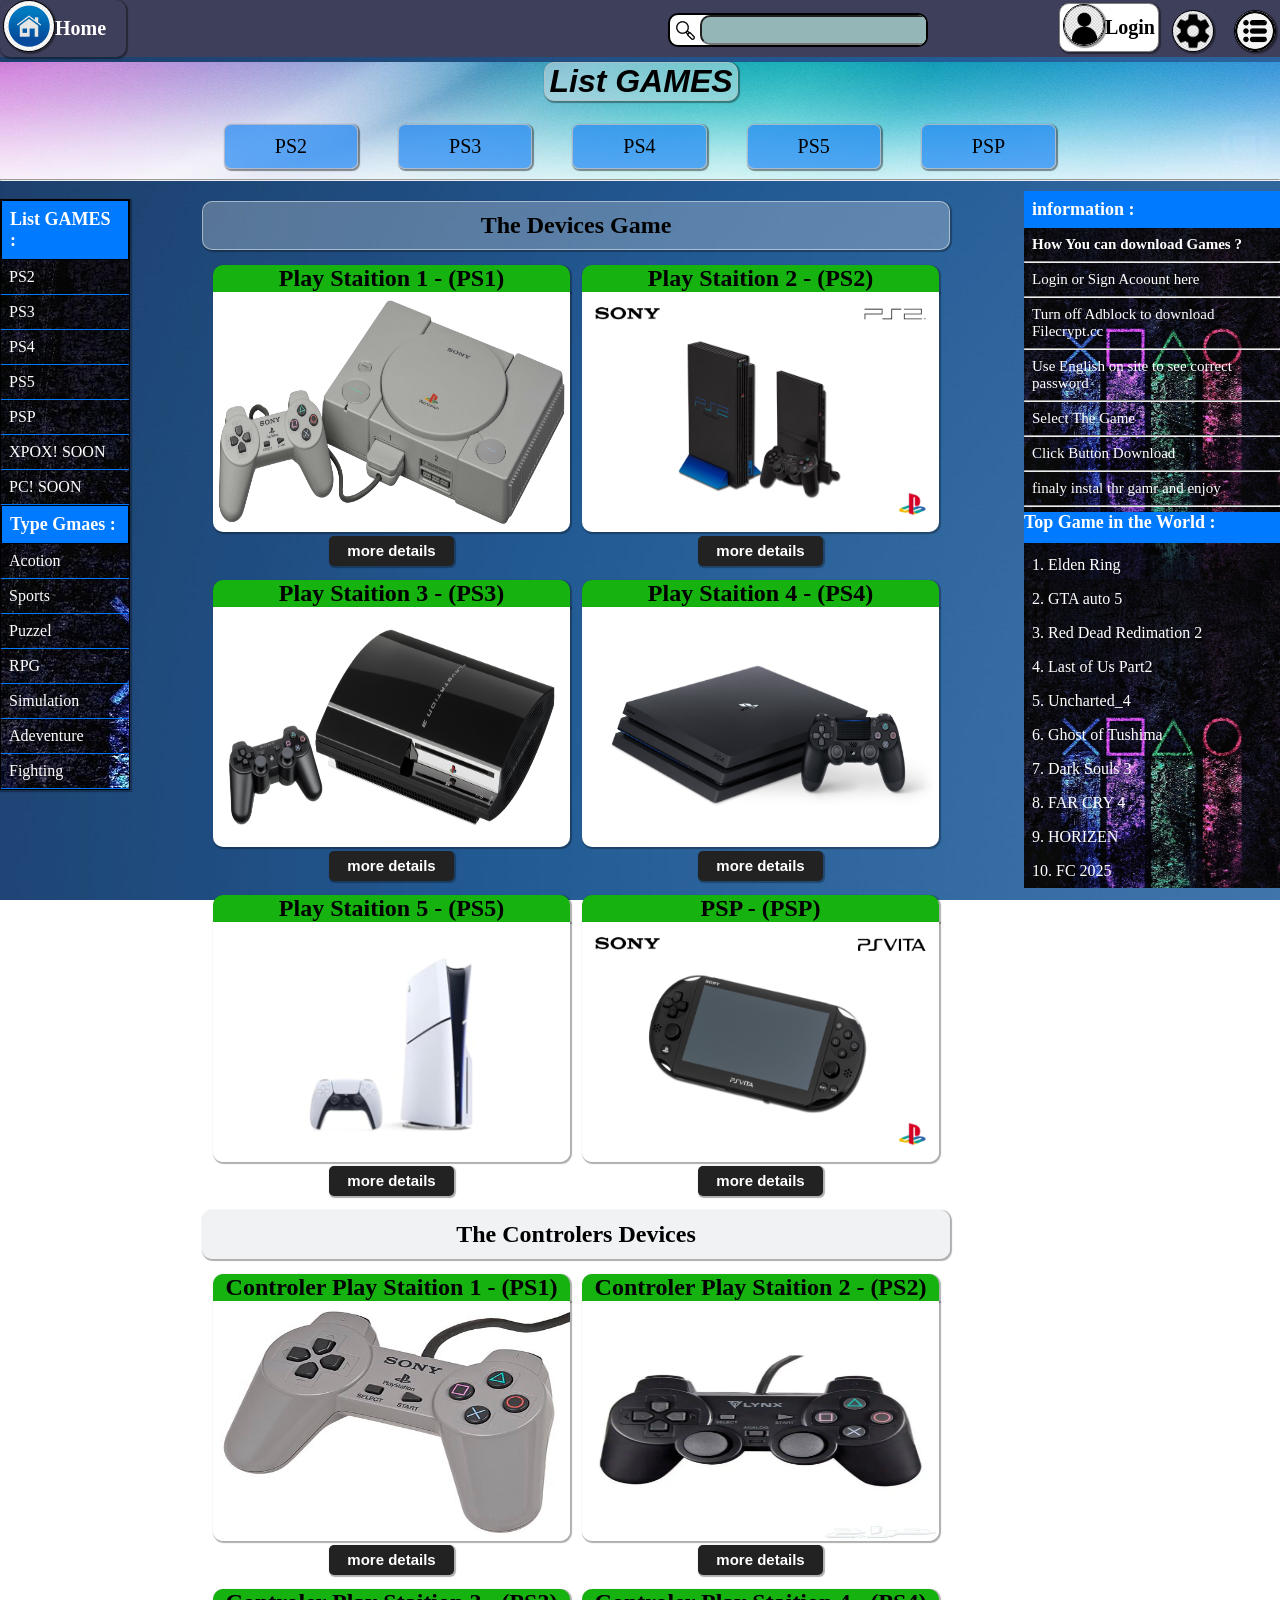
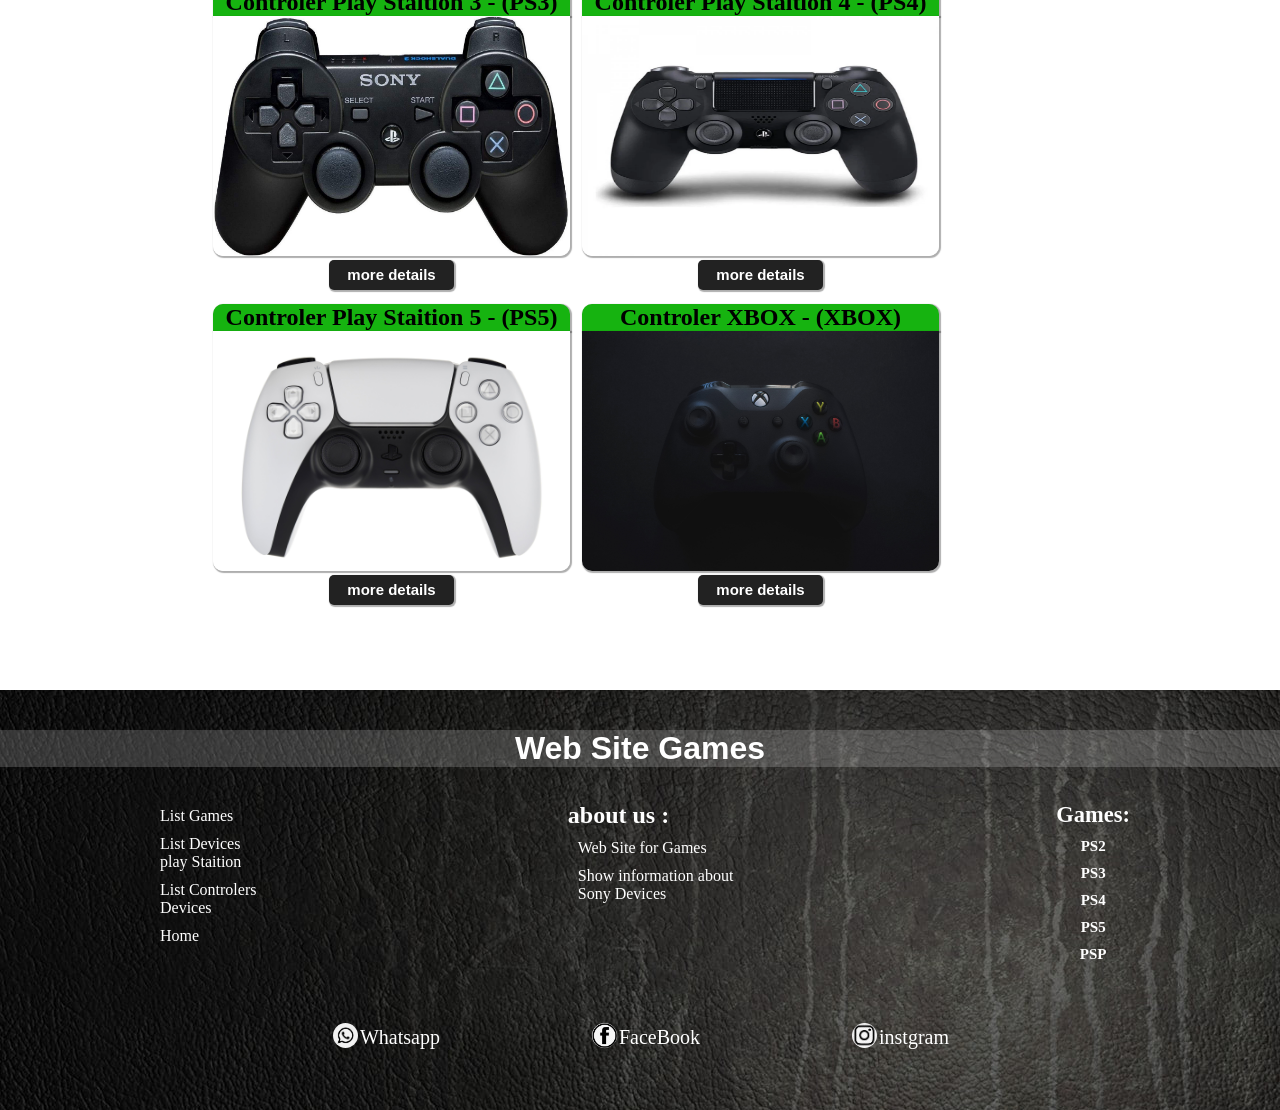
<file: index.html>
<!DOCTYPE html>
<html lang="en">
<head>
    <meta charset="UTF-8">
    <meta name="viewport" content="width=device-width, initial-scale=1.0">
    <title>Home_page</title>
    <link rel="stylesheet" href="Login_page.html">
    <link rel="stylesheet" href="Css_page.css">
    <link rel="stylesheet" href="ps4_page.html">
    <link rel="stylesheet" href="index.html">
    <link rel="stylesheet" href="ps3_page.html">
    <link rel="stylesheet" href="ps2_page.html">
    <link rel="stylesheet" href="psp_page.html">
    <link rel="stylesheet" href="ps5_page.html">
    <script src="js_page.js"></script>
</head>
<body style="background-image:url('imgs/poster_sony_wallpeper_2.jpg');background-attachment: fixed;">
    
    <div class="headup">
        <div id="H-link"></div>
        <div class="list">
            <img style="width: 40px;height:40px;padding: 0;"  src="imgs/list.jpg" alt="">
    
        </div>
        <div class="tools">
            <img style="width: 40px;height:40px;padding: 0;"  src="imgs/tools.png" alt="">
    
        </div>
    
        <div class="sign">
            <a href="Login_page.html"><img style="width: 40px;height:40px;padding: 0;"  src="imgs/sing.png" alt="signed"></a>
            <h4 style="padding: 0;margin: 0;"><a href="">Login</a></h4>
        </div>
        <div class="search_o">
            <label><div id="img_search"><img style="width: 25px;  padding: 0;margin: 3px;" src="imgs/search.jpg" alt=""></div></label>
            <form><input type="search"></form>
        </div>
        <div class="home">
            <a href="index.html"><img style="width: 50px;height:50px;padding: 0;" src="imgs/home.png" alt="img_Site"></a> 
            <h4 style="padding: 0;margin: 0;"><a href="index.html">Home</a></h4>
          </div>
    
    </div>
    
  
    <div class="nav">
        <div id="L-G-link"></div>
        <h1>List GAMES</h1>
        <ul>
            <div class="nav_light"><a href="ps2_page.html"><li>PS2</li></a></div>
            <div class="nav_light"><a href="ps3_page.html"><li>PS3</li></a></div> 
            <div class="nav_light"><a href="ps4_page.html"><li>PS4</li></a></div>
            <div class="nav_light"><a href="ps5_page.html"><li>PS5</li></a></div> 
            <div class="nav_light"><a href="psp_page.html"><li>PSP</li></a></div>
             
            
        </ul>
        
    </div>
    <hr>
   
    <aside class="right_side">
        <div class="aside_list_information">
            
            <ul>
                <div class="aside_light_right"><li style="font-size: 18px;font-weight: bold;background-color: #007aff;color: white;">information :</li></div>
                <div class="aside_light_right"><li style="font-weight: bold;">How You can download Games ?</li></div>
                <hr>
                <div class="aside_light_right"><li>Login or Sign Acoount here</li></div>
                <hr>
                <div class="aside_light_right"><li>Turn off Adblock to download Filecrypt.cc</li></div>
                <hr>
                <div class="aside_light_right"><li>Use English on site to see correct password</li></div>
                <hr>
                <div class="aside_light_right"><li>Select The Game</li></div>
                <hr>
                <div class="aside_light_right"><li>Click Button Download</li></div>
                <hr>
                <div class="aside_light_right"><li>finaly instal thr gamr and enjoy</li></div>
                <hr>
            </ul>
                <ul id="top_game_list">
                    <div class="aside_light_right"><h4 style="font-size: 18px;font-weight: bold;background-color: #007aff;color: white;
                    padding:0 0 10px 0;margin: 5px 0;">Top Game in the World :</h4></div>
                    <div class="aside_light_right"><li>Elden Ring</li></div>
                    <div class="aside_light_right"><li>GTA auto 5</li></div>
                    <div class="aside_light_right"><li>Red Dead Redimation 2</li></div>
                    <div class="aside_light_right"><li>Last of Us Part2</li></div>
                    <div class="aside_light_right"><li>Uncharted_4</li></div>
                    <div class="aside_light_right"><li>Ghost of Tushima</li></div>
                    <div class="aside_light_right"><li>Dark Souls 3</li></div>
                    <div class="aside_light_right"><li>FAR CRY 4</li></div>
                    <div class="aside_light_right"><li>HORIZEN</li></div>
                    <div class="aside_light_right"><li>FC 2025</li></div>
                </ul>
               
                
            

        </div>

    </aside>
    <!-- ----------------------------------------------------------------------------------- -->
    <section>
            <div id="D-P-link"></div>
            <h2 style="text-align: center;background-color: #d2d7dd53; padding: 10px;margin: 10px;border-radius: 10px;border: solid 1px #eef1f488; box-shadow:  1px 1px 1px 1px rgba(9, 9, 8, 0.329);">The Devices Game</h2>
            <div class="Diveses_ps">

                <div class="groub_ps">
                    <div class="poster_devices">
                        <h1>Play Staition 1 - (PS1)</h1>
                        <img src="imgs/sony1_img.jpg" alt="">
                        <button onclick="show_more('Play Staition 1 \n Memory : none \n Controler: 2-Controlers \n Price : 100 SAR')">more details</button>
                    </div>
                    <div class="poster_devices">
                        <h1>Play Staition 2 - (PS2)</h1>
                        <img src="imgs/sony2_img.jpg" alt="">
                        <button onclick="show_more('Play Staition 2 \n Memory : none \n Controler: 2-Controlers \n Price : 250 SAR')">more details</button>
                    </div>
                    </div>
                <div class="groub_ps">
                    <div class="poster_devices">
                        <h1>Play Staition 3 - (PS3)</h1>
                        <img src="imgs/sony3_img.jpg" alt="">
                        <button onclick="show_more('Play Staition 3 \n Memory : 500GB-360GB \n Controler: 2-Controlers \n Price : 600 SAR')">more details</button>
                    </div>
                    <div class="poster_devices">
                        <h1>Play Staition 4 - (PS4)</h1>
                        <img src="imgs/sony4_img.jpg" alt="">
                        <button onclick="show_more('Play Staition 4 \n Memory : 1TB-500GB \n Controler: 1-Controlers \n Price : 1400 SAR')">more details</button>
                    </div>
                    </div>
                <div class="groub_ps">
                    <div class="poster_devices">
                        <h1>Play Staition 5 - (PS5)</h1>
                        <img src="imgs/sony5_img.jpg" alt="">
                        <button onclick="show_more('Play Staition 5 \n Memory : 1TB -500GB \n Controler: 1-Controlers \n Price : 2200 SAR')">more details</button>
                    </div>
                    <div class="poster_devices">
                        <h1>PSP - (PSP)</h1>
                        <img src="imgs/psp_img.jpg" alt="">
                        <button onclick="show_more('Play Staition 3 \n Memory : 128GB-64GB-32GB \n Controler: none \n Price : 350 SAR')">more details</button>
                    </div>
                    </div>
    
            </div>

            <div id="D-P-C-link"></div>
            <h2 style="text-align: center;background-color: #d2d7dd53; padding: 10px;margin: 10px;border-radius: 10px;border: solid 1px #eef1f488;
            box-shadow:  1px 1px 1px 1px rgba(9, 9, 8, 0.329);">The Controlers Devices</h2>
            <div class="Diveses_ps">

                <div class="groub_ps">
                    <div class="poster_devices">
                        <h1>Controler Play Staition 1 - (PS1)</h1>
                        <img src="imgs/controlers_devices/CONTROLER_SONY1.jpg" alt="">
                        <button onclick="show_more('Controler Play Staition 1 \n Price : 30 SAR')">more details</button>
                    </div>
                    <div class="poster_devices">
                        <h1>Controler Play Staition 2 - (PS2)</h1>
                        <img src="imgs/controlers_devices/CONTROLER_SONY2.jpg" alt="">
                        <button onclick="show_more('Controler Play Staition 2 \n Price : 50 SAR')">more details</button>
                    </div>
                    </div>
                <div class="groub_ps">
                    <div class="poster_devices">
                        <h1>Controler Play Staition 3 - (PS3)</h1>
                        <img src="imgs/controlers_devices/CONTROLER_SONY3.jpg" alt="">
                        <button onclick="show_more('Controler Play Staition 3 \n Price : 70 SAR')">more details</button>
                    </div>
                    <div class="poster_devices">
                        <h1>Controler Play Staition 4 - (PS4)</h1>
                        <img src="imgs/controlers_devices/CONTROLER_SONY4.jpg" alt="">
                        <button onclick="show_more('Controler Play Staition 4 \n Price : 150 SAR')">more details</button>
                    </div>
                    </div>
                <div class="groub_ps">
                    <div class="poster_devices">
                        <h1>Controler Play Staition 5 - (PS5)</h1>
                        <img src="imgs/controlers_devices/CONTROLER_SONY5.jpg" alt="">
                        <button onclick="show_more('Controler Play Staition 5 \n Price : 250 SAR')">more details</button>
                    </div>
                    <div class="poster_devices">
                        <h1>Controler XBOX - (XBOX)</h1>
                        <img src="imgs/controlers_devices/controler_xbox.jpg" alt="">
                        <button onclick="show_more('Controler XBOX 360 \n Price : 150 SAR')">more details</button>
                    </div>
                    </div>
    
            </div>

        
    </section>
        
    
    <!-- ----------------------------------------------------------------------------------- -->
    <aside class="left_side" style="margin-bottom: 1500px;">
        <div class="aside_list_game">
            
            <ul>
                <div class="aside_list_game_light"><li style="border: solid black 1px;font-size: 18px;font-weight: bold;background-color: #007aff;color: white;">List GAMES :</li></div>
                <div class="aside_list_game_light"><a href="ps2_page.html"><li>PS2</li></a></div>
                <div class="aside_list_game_light"><a href="ps3_page.html"><li>PS3</li></a></div>
                <div class="aside_list_game_light"><a href="ps4_page.html"><li>PS4</li></a></div>
                <div class="aside_list_game_light"><a href="ps5_page.html"><li>PS5</li></a></div>
                <div class="aside_list_game_light"><a href="psp_page.html"><li>PSP</li></a></div>
                <div class="aside_list_game_light"><li>XPOX! SOON</li></div>
                <div class="aside_list_game_light"><li>PC! SOON</li></div>
                <div class="aside_list_game_light"><li style="border: solid black 1px;font-size: 18px;font-weight: bold;background-color: #007aff;color: white;">Type Gmaes :</li></div>
                <div class="aside_list_game_light"><li>Acotion</li></div>
                <div class="aside_list_game_light"><li>Sports</li></div>
                <div class="aside_list_game_light"><li>Puzzel</li></div>
                <div class="aside_list_game_light"><li>RPG</li></div>
                <div class="aside_list_game_light"><li>Simulation</li></div>
                <div class="aside_list_game_light"><li>Adeventure</li></div>
                <div class="aside_list_game_light"><li>Fighting</li></div>
                
            </ul>

        </div>

    </aside>
    <footer>
        <h1>Web Site Games</h1>
        <div id="footer-1">
            
            <div class="foot-1">
                <ul>
                    <li><a href="#L-G-link">List Games</a></li>
                    <li><a href="#D-P-link">List Devices play Staition</a></li>
                    <li><a href="#D-P-C-link">List Controlers Devices</a></li>
                    <li><a href="#H-link">Home</a></li>
                </ul>
            </div>
           
        <div class="foot-2">
            
                <ul>
                    <h2>about us :</h2>
                    <li>Web Site for Games</li>
                    <li>Show information about Sony Devices</li>
                    
                </ul>
            
        </div>

        <div class="foot-3">
            <ul>
                <h2>Games:</h2>
                <a href="ps2_page.html"><li>PS2</li></a>
                <a href="ps3_page.html"><li>PS3</li></a>
                <a href="ps4_page.html"><li>PS4</li></a>
                <a href="ps5_page.html"><li>PS5</li></a>
                <a href="psp_page.html"><li>PSP</li></a>
            </ul>
        </div>
       
    </div>

    <div id="call_us" style="text-align: center;margin-top: 50px;">
        <div class="media_img">                         <a href="https://wa.me/967770346553"><img src="imgs/whatsapp.png" alt=""></a><a href="https://wa.me/967770346553">Whatsapp</a></div>
        <div style="margin: 0 150px;" class="media_img"><a href="https://www.facebook.com/profile.php?id=61573154571070&mibextid=JRoKGi"><img src="imgs/facebook.png" alt=""></a><a href="https://www.facebook.com/profile.php?id=61573154571070&mibextid=JRoKGi">FaceBook</a></div>
        <div class="media_img">                         <a href="https://www.instagram.com/hashirama7967?igsh=OGQ5ZDc2ODk2ZA=="><img src="imgs/instgram.png" alt=""></a><a href="https://www.instagram.com/hashirama7967?igsh=OGQ5ZDc2ODk2ZA==">instgram</a></div>
    </div>
        
    </footer>
</body>
</html>
</file>
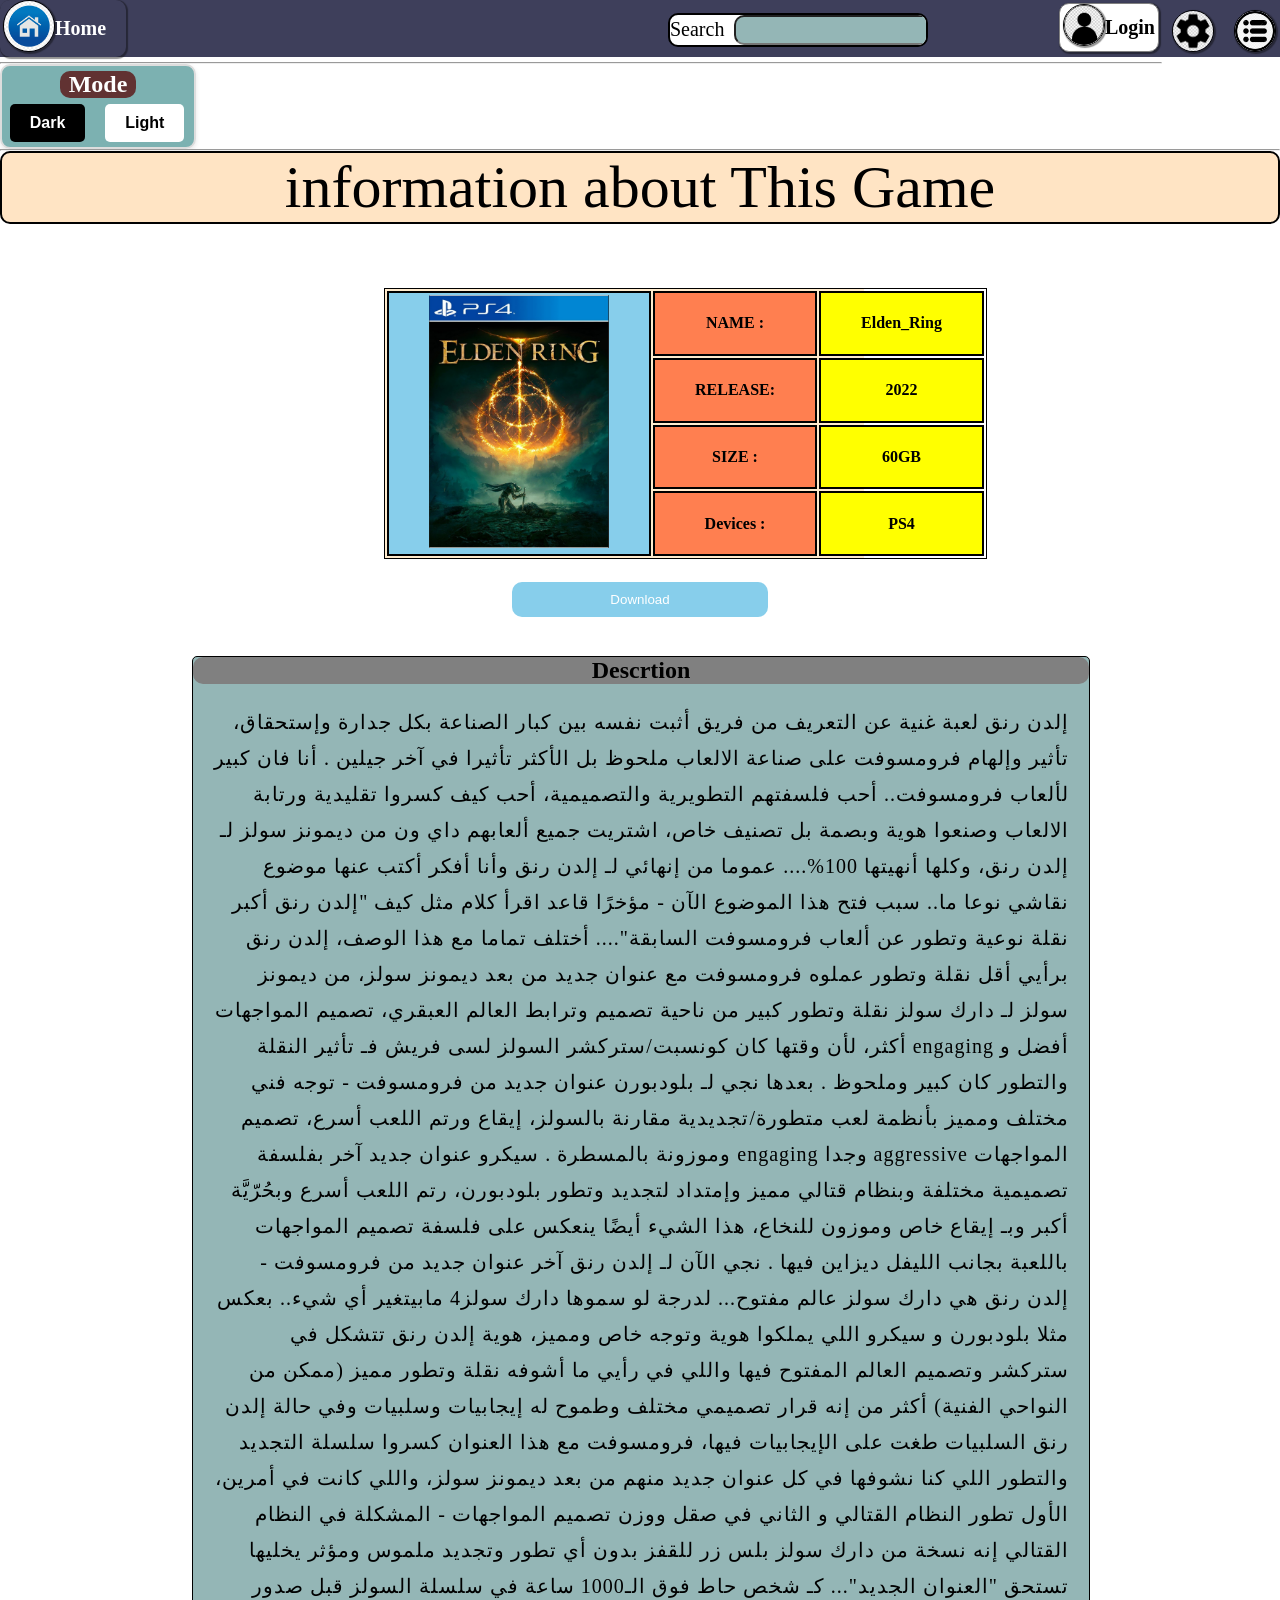
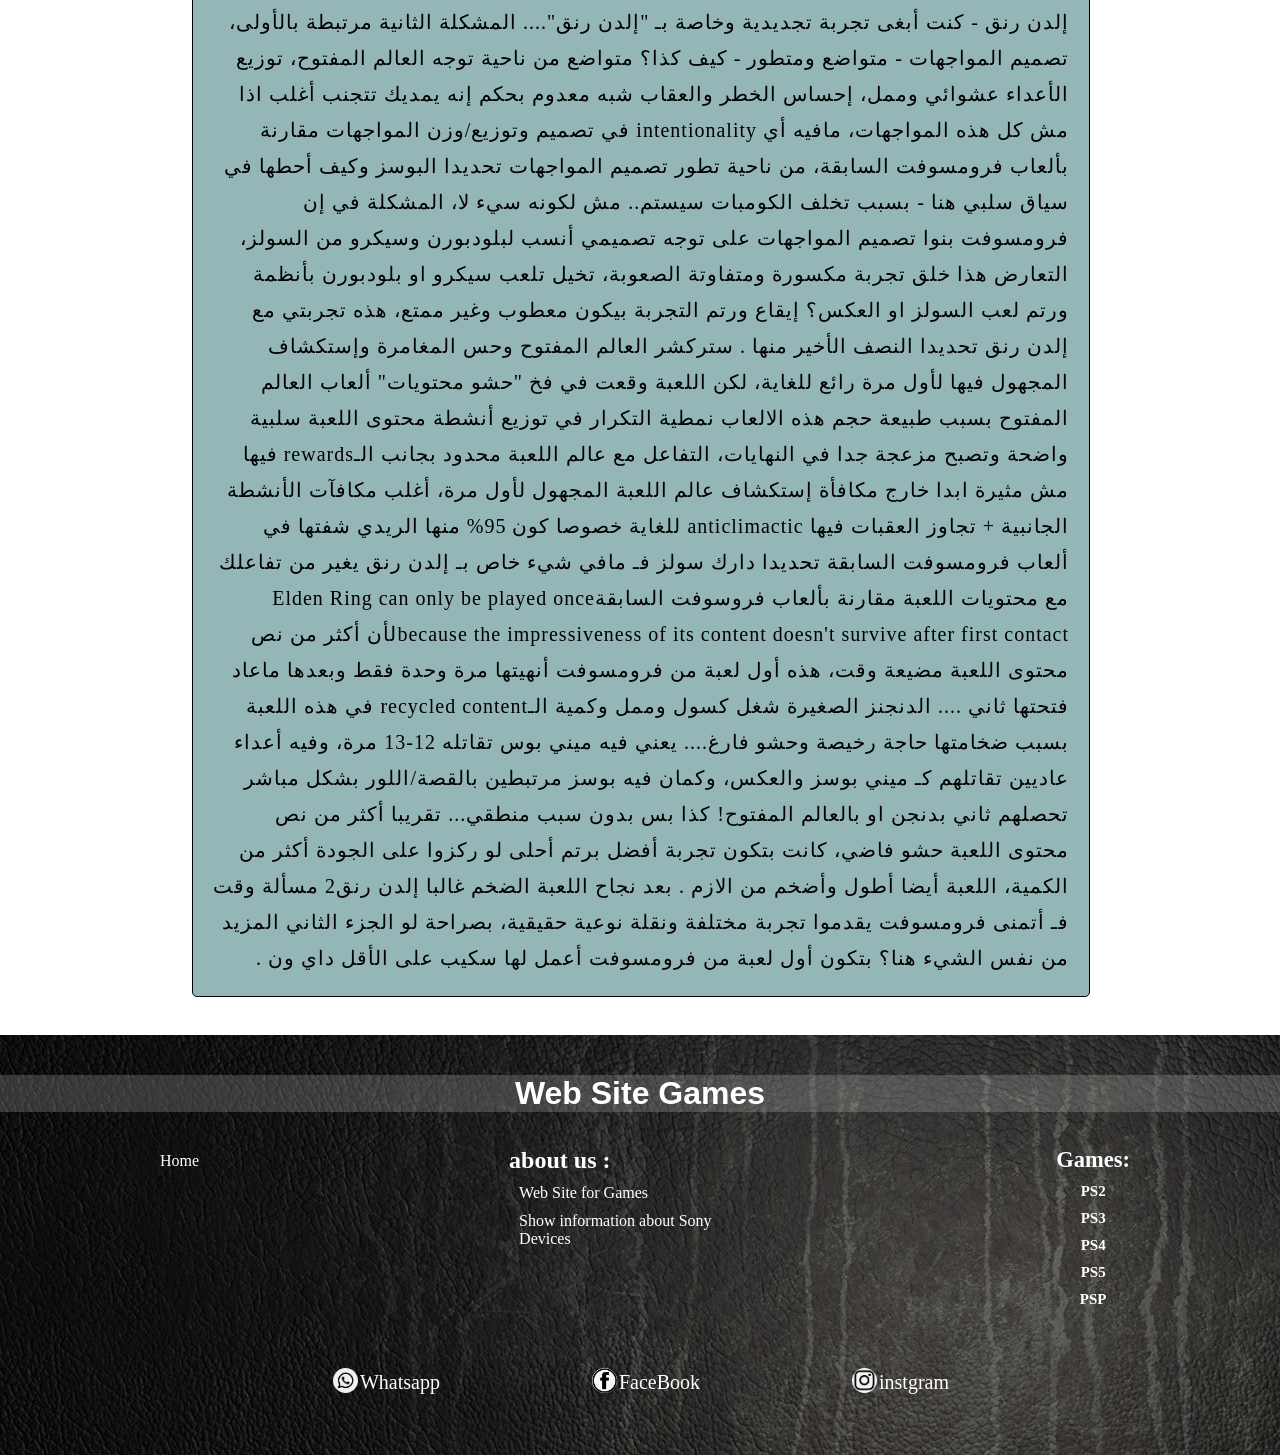
<file: game_page.html>
<!DOCTYPE html>
<html lang="en">
<head>
    <meta charset="UTF-8">
    <meta name="viewport" content="width=device-width, initial-scale=1.0">
    <title>Elden_Ring</title>
    <link rel="stylesheet" href="Login_page.html">
    <link rel="stylesheet" href="Css_page.css">
    <link rel="stylesheet" href="ps4_page.html">
    <link rel="stylesheet" href="index.html">
    <link rel="stylesheet" href="ps3_page.html">
    <link rel="stylesheet" href="ps2_page.html">
    <link rel="stylesheet" href="psp_page.html">
    <link rel="stylesheet" href="ps5_page.html">
    <script src="js_page.js"></script>
</head>
<body>
    <div class="headup">
        <div class="list">
            <img style="width: 40px;height:40px;padding: 0;"  src="imgs/list.jpg" alt="">
    
        </div>
        <div class="tools">
            <img style="width: 40px;height:40px;padding: 0;"  src="imgs/tools.png" alt="">
    
        </div>
    
        <div class="sign">
        <a href="Login_page.html"><img style="width: 40px;height:40px;padding: 0;"  src="imgs/sing.png" alt="signed"></a>
            <h4 style="padding: 0;margin: 0;"><a href="">Login</a></h4>
        </div>
        <div class="search_o">
            <label>Search</label>
            <form><input type="search"></form>
        </div>
        <div class="home">
            <a href="index.html"><img style="width: 50px;height:50px;padding: 0;" src="imgs/home.png" alt="img_Site"></a> 
            <h4 style="padding: 0;margin: 0;"><a href="index.html">Home</a></h4>
          </div>
    
    </div>
    <hr>
    <div class="back_mode">
        <h2>Mode</h2>
    <div class="back_gro" >
        <div class="back_gro_black"><button onclick="ChangeBackgroundToRed()">Dark</button></div>
        <div class="back_gro_white"><button onclick="ChangeBackgroundToBlue()">Light</button></div>    
    </div>
</div>
    <hr>
    <div class="info_game">
        information about This Game
    </div>
   
    <div class="game">
        <table>  
            <tr>
                <td style="background-color: skyblue;" rowspan="4">
                   
                    <div id="elden_ring">
                    <img src="ps4/elden_ring.jpeg" alt="">
                  
                </td>
                <td class="td_green">NAME :</td>
                <td class="td_yellow">Elden_Ring</td>
            </tr>
            <tr>
                
                <td class="td_green">RELEASE:</td>
                <td class="td_yellow">2022</td>
            </tr>
            <tr>
                
                <td class="td_green">SIZE :</td>
                <td class="td_yellow">60GB</td>
            </tr>
            <tr>
                <td class="td_green">Devices :</td>
                <td class="td_yellow">PS4</td>
            </tr>

        </table>
    </div>

        <div class="download">
           <a href=""><button>Download</button></a> 
        </div>
    </div>
   <div class="descrtion_game">
    <h2>
        Descrtion
    </h2>
    <p>إلدن رنق لعبة غنية عن التعريف من فريق أثبت نفسه بين كبار الصناعة بكل جدارة وإستحقاق، تأثير وإلهام فرومسوفت على صناعة الالعاب ملحوظ بل الأكثر تأثيرا في آخر جيلين .
        أنا فان كبير لألعاب فرومسوفت.. أحب فلسفتهم التطويرية والتصميمية، أحب كيف كسروا تقليدية ورتابة الالعاب وصنعوا هوية وبصمة بل تصنيف خاص، اشتريت جميع ألعابهم داي ون من ديمونز سولز لـ إلدن رنق، وكلها أنهيتها 100%....
        
        عموما من إنهائي لـ إلدن رنق وأنا أفكر أكتب عنها موضوع نقاشي نوعا ما.. سبب فتح هذا الموضوع الآن - مؤخرًا قاعد اقرأ كلام مثل كيف "إلدن رنق أكبر نقلة نوعية وتطور عن ألعاب فرومسوفت السابقة"....
        أختلف تماما مع هذا الوصف، إلدن رنق برأيي أقل نقلة وتطور عملوه فرومسوفت مع عنوان جديد من بعد ديمونز سولز، من ديمونز سولز لـ دارك سولز نقلة وتطور كبير من ناحية تصميم وترابط العالم العبقري، تصميم المواجهات أفضل و engaging أكثر، لأن وقتها كان كونسبت/ستركشر السولز لسى فريش فـ تأثير النقلة والتطور كان كبير وملحوظ .
        
        بعدها نجي لـ بلودبورن عنوان جديد من فرومسوفت - توجه فني مختلف ومميز بأنظمة لعب متطورة/تجديدية مقارنة بالسولز، إيقاع ورتم اللعب أسرع، تصميم المواجهات aggressive وجدا engaging وموزونة بالمسطرة .
        
        سيكرو عنوان جديد آخر بفلسفة تصميمية مختلفة وبنظام قتالي مميز وإمتداد لتجديد وتطور بلودبورن، رتم اللعب أسرع وبحُرّيَّة أكبر وبـ إيقاع خاص وموزون للنخاع، هذا الشيء أيضًا ينعكس على فلسفة تصميم المواجهات باللعبة بجانب الليفل ديزاين فيها .
        
        نجي الآن لـ إلدن رنق آخر عنوان جديد من فرومسوفت - إلدن رنق هي دارك سولز عالم مفتوح... لدرجة لو سموها دارك سولز4 مابيتغير أي شيء.. بعكس مثلا بلودبورن و سيكرو اللي يملكوا هوية وتوجه خاص ومميز، هوية إلدن رنق تتشكل في ستركشر وتصميم العالم المفتوح فيها واللي في رأيي ما أشوفه نقلة وتطور مميز (ممكن من النواحي الفنية) أكثر من إنه قرار تصميمي مختلف وطموح له إيجابيات وسلبيات وفي حالة إلدن رنق السلبيات طغت على الإيجابيات فيها، فرومسوفت مع هذا العنوان كسروا سلسلة التجديد والتطور اللي كنا نشوفها في كل عنوان جديد منهم من بعد ديمونز سولز، واللي كانت في أمرين، الأول تطور النظام القتالي و الثاني في صقل ووزن تصميم المواجهات - المشكلة في النظام القتالي إنه نسخة من دارك سولز بلس زر للقفز بدون أي تطور وتجديد ملموس ومؤثر يخليها تستحق "العنوان الجديد"... كـ شخص حاط فوق الـ1000 ساعة في سلسلة السولز قبل صدور إلدن رنق - كنت أبغى تجربة تجديدية وخاصة بـ "إلدن رنق".... المشكلة الثانية مرتبطة بالأولى، تصميم المواجهات - متواضع ومتطور - كيف كذا؟ متواضع من ناحية توجه العالم المفتوح، توزيع الأعداء عشوائي وممل، إحساس الخطر والعقاب شبه معدوم بحكم إنه يمديك تتجنب أغلب اذا مش كل هذه المواجهات، مافيه أي intentionality في تصميم وتوزيع/وزن المواجهات مقارنة بألعاب فرومسوفت السابقة، من ناحية تطور تصميم المواجهات تحديدا البوسز وكيف أحطها في سياق سلبي هنا - بسبب تخلف الكومبات سيستم.. مش لكونه سيء لا، المشكلة في إن فرومسوفت بنوا تصميم المواجهات على توجه تصميمي أنسب لبلودبورن وسيكرو من السولز، التعارض هذا خلق تجربة مكسورة ومتفاوتة الصعوبة، تخيل تلعب سيكرو او بلودبورن بأنظمة ورتم لعب السولز او العكس؟ إيقاع ورتم التجربة بيكون معطوب وغير ممتع، هذه تجربتي مع إلدن رنق تحديدا النصف الأخير منها .
        
        ستركشر العالم المفتوح وحس المغامرة وإستكشاف المجهول فيها لأول مرة رائع للغاية، لكن اللعبة وقعت في فخ "حشو محتويات" ألعاب العالم المفتوح بسبب طبيعة حجم هذه الالعاب
        نمطية التكرار في توزيع أنشطة محتوى اللعبة سلبية واضحة وتصبح مزعجة جدا في النهايات، التفاعل مع عالم اللعبة محدود بجانب الـrewards فيها مش مثيرة ابدا خارج مكافأة إستكشاف عالم اللعبة المجهول لأول مرة، أغلب مكافآت الأنشطة الجانبية + تجاوز العقبات فيها anticlimactic للغاية خصوصا كون 95% منها الريدي شفتها في ألعاب فرومسوفت السابقة تحديدا دارك سولز فـ مافي شيء خاص بـ إلدن رنق يغير من تفاعلك مع محتويات اللعبة مقارنة بألعاب فروسوفت السابقة​
        Elden Ring can only be played once because the impressiveness of its content doesn't survive after first contact​
        لأن أكثر من نص محتوى اللعبة مضيعة وقت، هذه أول لعبة من فرومسوفت أنهيتها مرة وحدة فقط وبعدها ماعاد فتحتها ثاني ....
        
        الدنجنز الصغيرة شغل كسول وممل وكمية الـrecycled content في هذه اللعبة بسبب ضخامتها حاجة رخيصة وحشو فارغ.... يعني فيه ميني بوس تقاتله 12-13 مرة، وفيه أعداء عاديين تقاتلهم كـ ميني بوسز والعكس، وكمان فيه بوسز مرتبطين بالقصة/اللور بشكل مباشر تحصلهم ثاني بدنجن او بالعالم المفتوح! كذا بس بدون سبب منطقي...
        تقريبا أكثر من نص محتوى اللعبة حشو فاضي، كانت بتكون تجربة أفضل برتم أحلى لو ركزوا على الجودة أكثر من الكمية، اللعبة أيضا أطول وأضخم من الازم .
        
        
        بعد نجاح اللعبة الضخم غالبا إلدن رنق2 مسألة وقت فـ أتمنى فرومسوفت يقدموا تجربة مختلفة ونقلة نوعية حقيقية، بصراحة لو الجزء الثاني المزيد من نفس الشيء هنا؟ بتكون أول لعبة من فرومسوفت أعمل لها سكيب على الأقل داي ون .</p>
   </div>

   <footer>
    <h1>Web Site Games</h1>
    <div id="footer-1">
        
        <div class="foot-1">
            <ul>
                
                <li><a href="index.html">Home</a></li>
            </ul>
        </div>
       
    <div class="foot-2">
        
            <ul>
                <h2>about us :</h2>
                <li>Web Site for Games</li>
                <li>Show information about Sony Devices</li>
                
            </ul>
        
    </div>

    <div class="foot-3">
        <ul>
            <h2>Games:</h2>
            <a href="ps2_page.html"><li>PS2</li></a>
            <a href="ps3_page.html"><li>PS3</li></a>
            <a href="ps4_page.html"><li>PS4</li></a>
            <a href="ps5_page.html"><li>PS5</li></a>
            <a href="psp_page.html"><li>PSP</li></a>
        </ul>
    </div>
   
</div>

<div id="call_us" style="text-align: center;margin-top: 50px;">
    <div class="media_img">                         <a href="https://wa.me/967770346553"><img src="imgs/whatsapp.png" alt=""></a><a href="https://wa.me/967770346553">Whatsapp</a></div>
    <div style="margin: 0 150px;" class="media_img"><a href="https://www.facebook.com/profile.php?id=61573154571070&mibextid=JRoKGi"><img src="imgs/facebook.png" alt=""></a><a href="https://www.facebook.com/profile.php?id=61573154571070&mibextid=JRoKGi">FaceBook</a></div>
    <div class="media_img">                         <a href="https://www.instagram.com/hashirama7967?igsh=OGQ5ZDc2ODk2ZA=="><img src="imgs/instgram.png" alt=""></a><a href="https://www.instagram.com/hashirama7967?igsh=OGQ5ZDc2ODk2ZA==">instgram</a></div>
</div>
    
</footer>
    
</body>
</html>
</file>
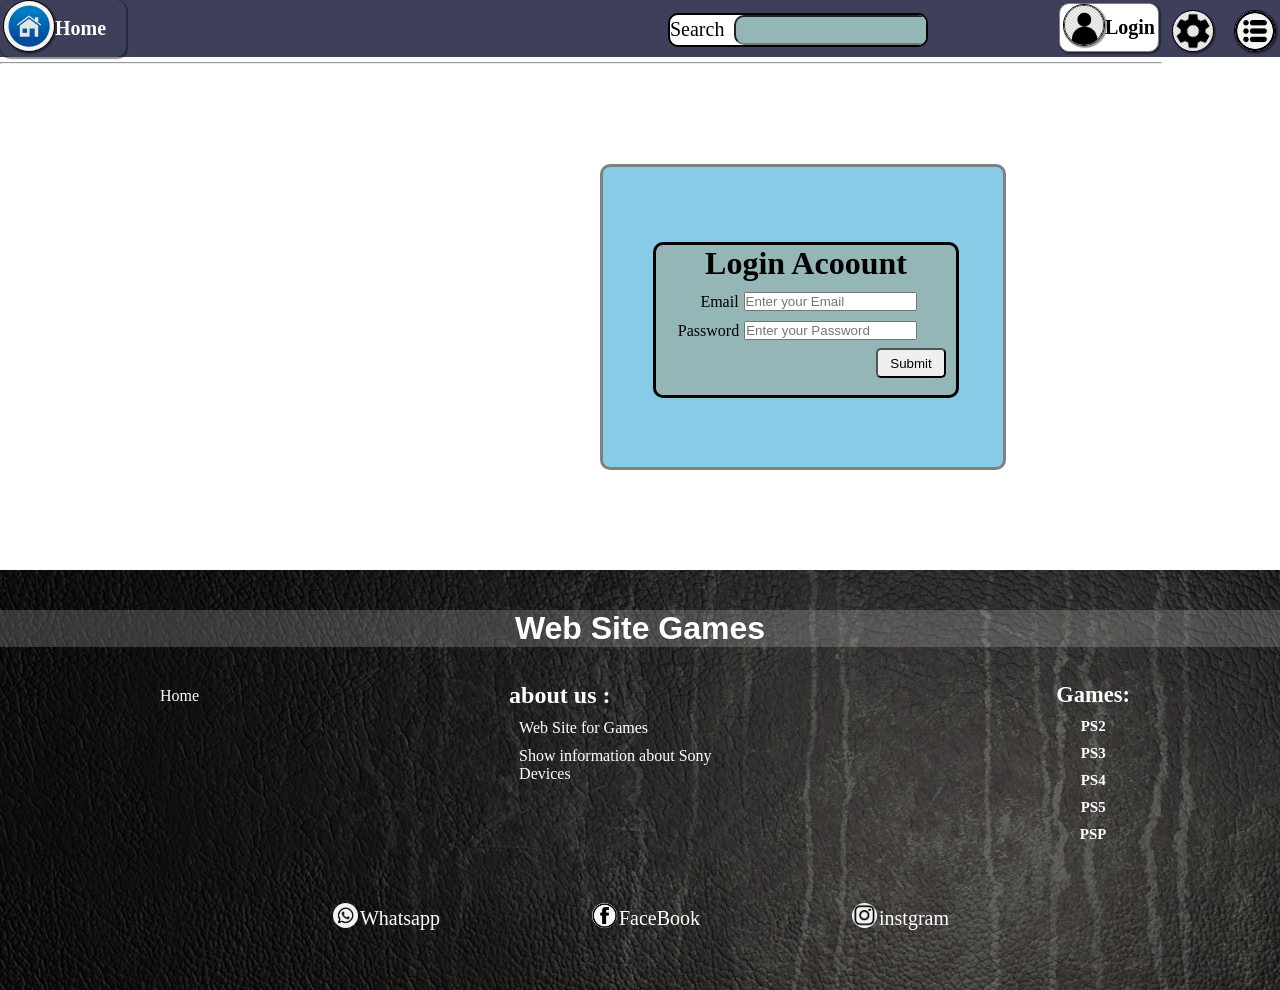
<file: Login_page.html>
<!DOCTYPE html>
<html lang="en">
<head>
    <meta charset="UTF-8">
    <meta name="viewport" content="width=device-width, initial-scale=1.0">
    <title>Login</title>
    <link rel="stylesheet" href="Login_page.html">
    <link rel="stylesheet" href="Css_page.css">
    <link rel="stylesheet" href="ps4_page.html">
    <link rel="stylesheet" href="index.html">
    <link rel="stylesheet" href="ps3_page.html">
    <link rel="stylesheet" href="ps2_page.html">
    <link rel="stylesheet" href="psp_page.html">
    <link rel="stylesheet" href="ps5_page.html">
    <script src="js_page.js"></script>
</head>
<body>
    <div class="headup">
        <div class="list">
            <img style="width: 40px;height:40px;padding: 0;"  src="imgs/list.jpg" alt="">
    
        </div>
        <div class="tools">
            <img style="width: 40px;height:40px;padding: 0;"  src="imgs/tools.png" alt="">
    
        </div>
    
        <div class="sign">
        <a href="Login_page.html"><img style="width: 40px;height:40px;padding: 0;"  src="imgs/sing.png" alt="signed"></a>
            <h4 style="padding: 0;margin: 0;">Login</h4>
        </div>
        <div class="search_o">
            <label>Search</label>
            <form><input type="search"></form>
        </div>
        <div class="home">
            <a href="index.html"><img style="width: 50px;height:50px;padding: 0;" src="imgs/home.png" alt="img_Site"></a> 
            <h4 style="padding: 0;margin: 0;"><a href="index.html">Home</a></h4>
          </div>
    
    </div>
    <hr>
<div class="no_page"><div class="login_page">
    <header>
        <h1>Login Acoount</h1>
    </header>
    <form>
    <div class="Email">
        <label>Email</label>
        <input type="email" required placeholder="Enter your Email">
    </div>
    <div class="Password">
        <label>Password</label>
        <input type="password" required placeholder="Enter your Password">
    </div>
    <div class="sub">
        <input type="submit">
    </div>
</form>
</div>
</div>

<footer style="margin-top: 200px;">
    <h1>Web Site Games</h1>
    <div id="footer-1">
        
        <div class="foot-1">
            <ul>
                
                <li><a href="index.html">Home</a></li>
            </ul>
        </div>
       
    <div class="foot-2">
        
            <ul>
                <h2>about us :</h2>
                <li>Web Site for Games</li>
                <li>Show information about Sony Devices</li>
                
            </ul>
        
    </div>

    <div class="foot-3">
        <ul>
            <h2>Games:</h2>
            <a href="ps2_page.html"><li>PS2</li></a>
            <a href="ps3_page.html"><li>PS3</li></a>
            <a href="ps4_page.html"><li>PS4</li></a>
            <a href="ps5_page.html"><li>PS5</li></a>
            <a href="psp_page.html"><li>PSP</li></a>
        </ul>
    </div>
   
</div>

<div id="call_us" style="text-align: center;margin-top: 50px;">
    <div class="media_img">                         <a href="https://wa.me/967770346553"><img src="imgs/whatsapp.png" alt=""></a><a href="https://wa.me/967770346553">Whatsapp</a></div>
    <div style="margin: 0 150px;" class="media_img"><a href="https://www.facebook.com/profile.php?id=61573154571070&mibextid=JRoKGi"><img src="imgs/facebook.png" alt=""></a><a href="https://www.facebook.com/profile.php?id=61573154571070&mibextid=JRoKGi">FaceBook</a></div>
    <div class="media_img">                         <a href="https://www.instagram.com/hashirama7967?igsh=OGQ5ZDc2ODk2ZA=="><img src="imgs/instgram.png" alt=""></a><a href="https://www.instagram.com/hashirama7967?igsh=OGQ5ZDc2ODk2ZA==">instgram</a></div>
</div>
    
</footer>
    
</body>
</html>
</file>
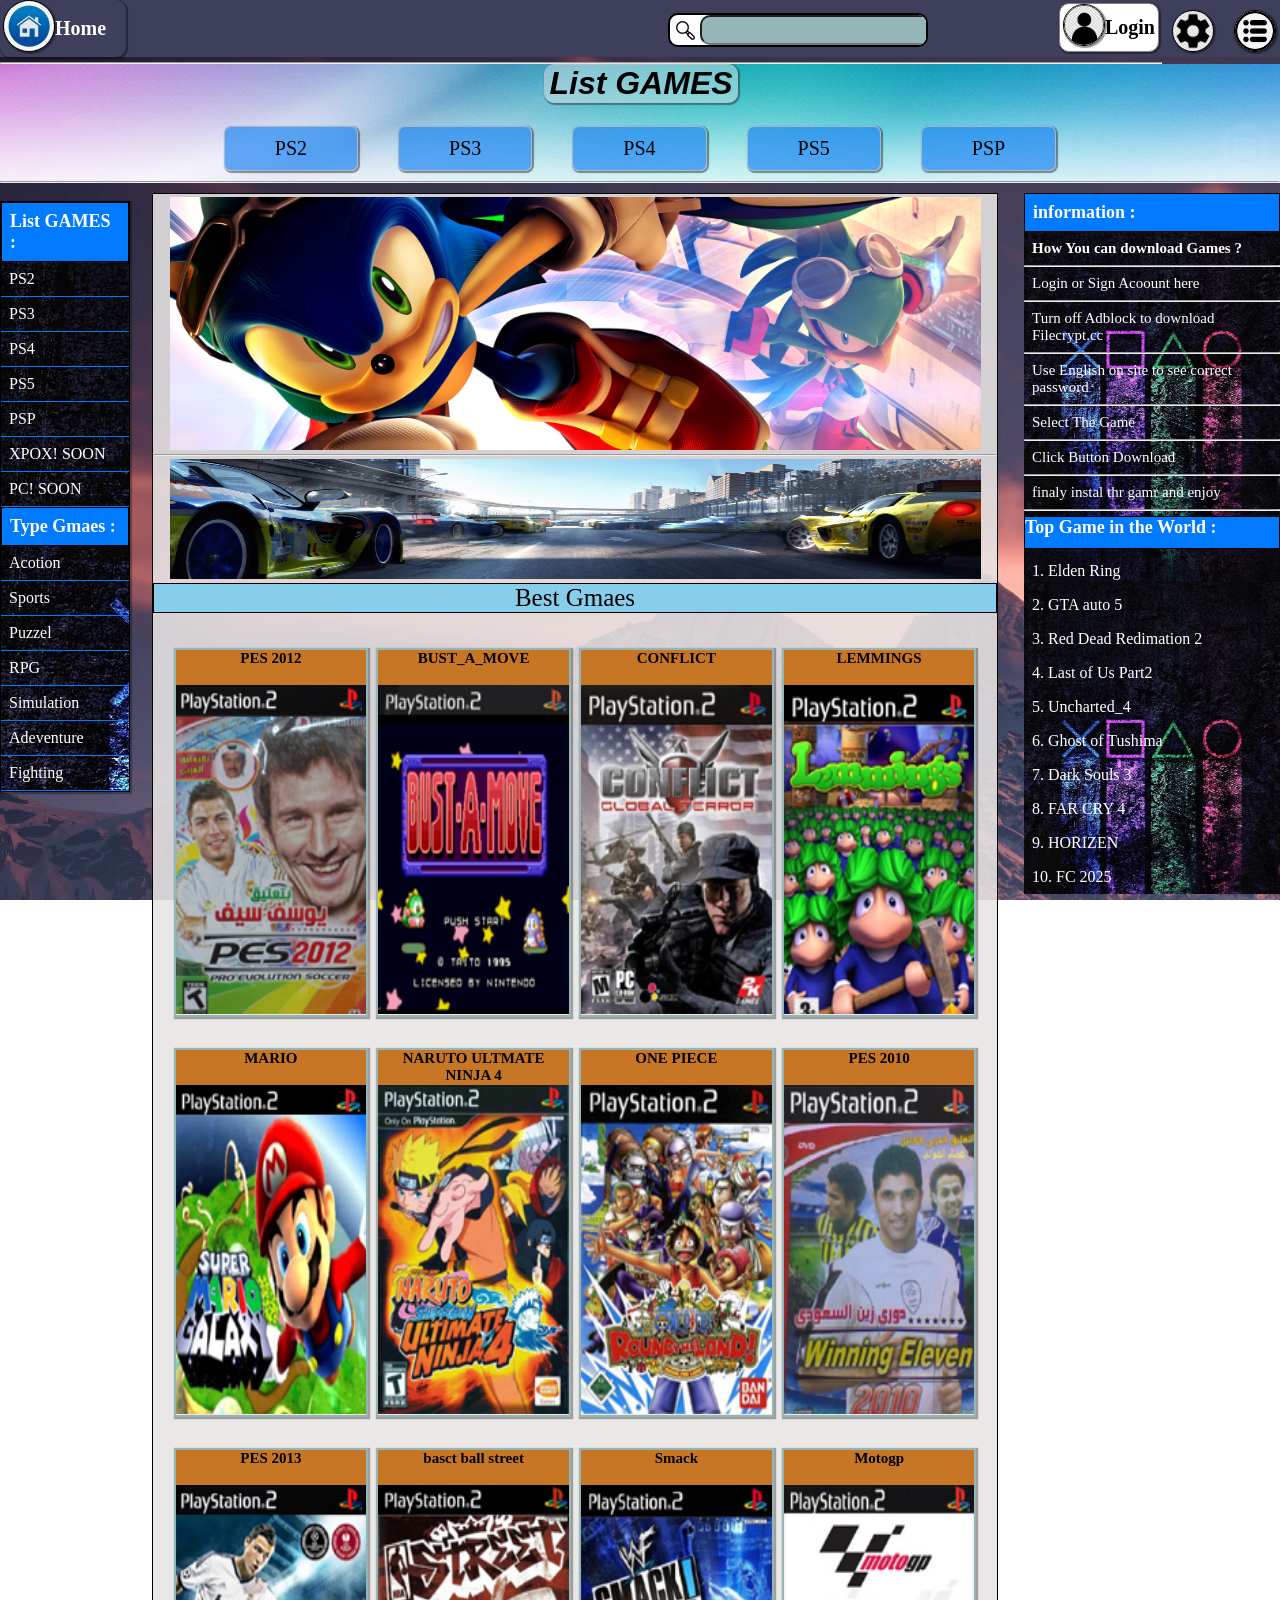
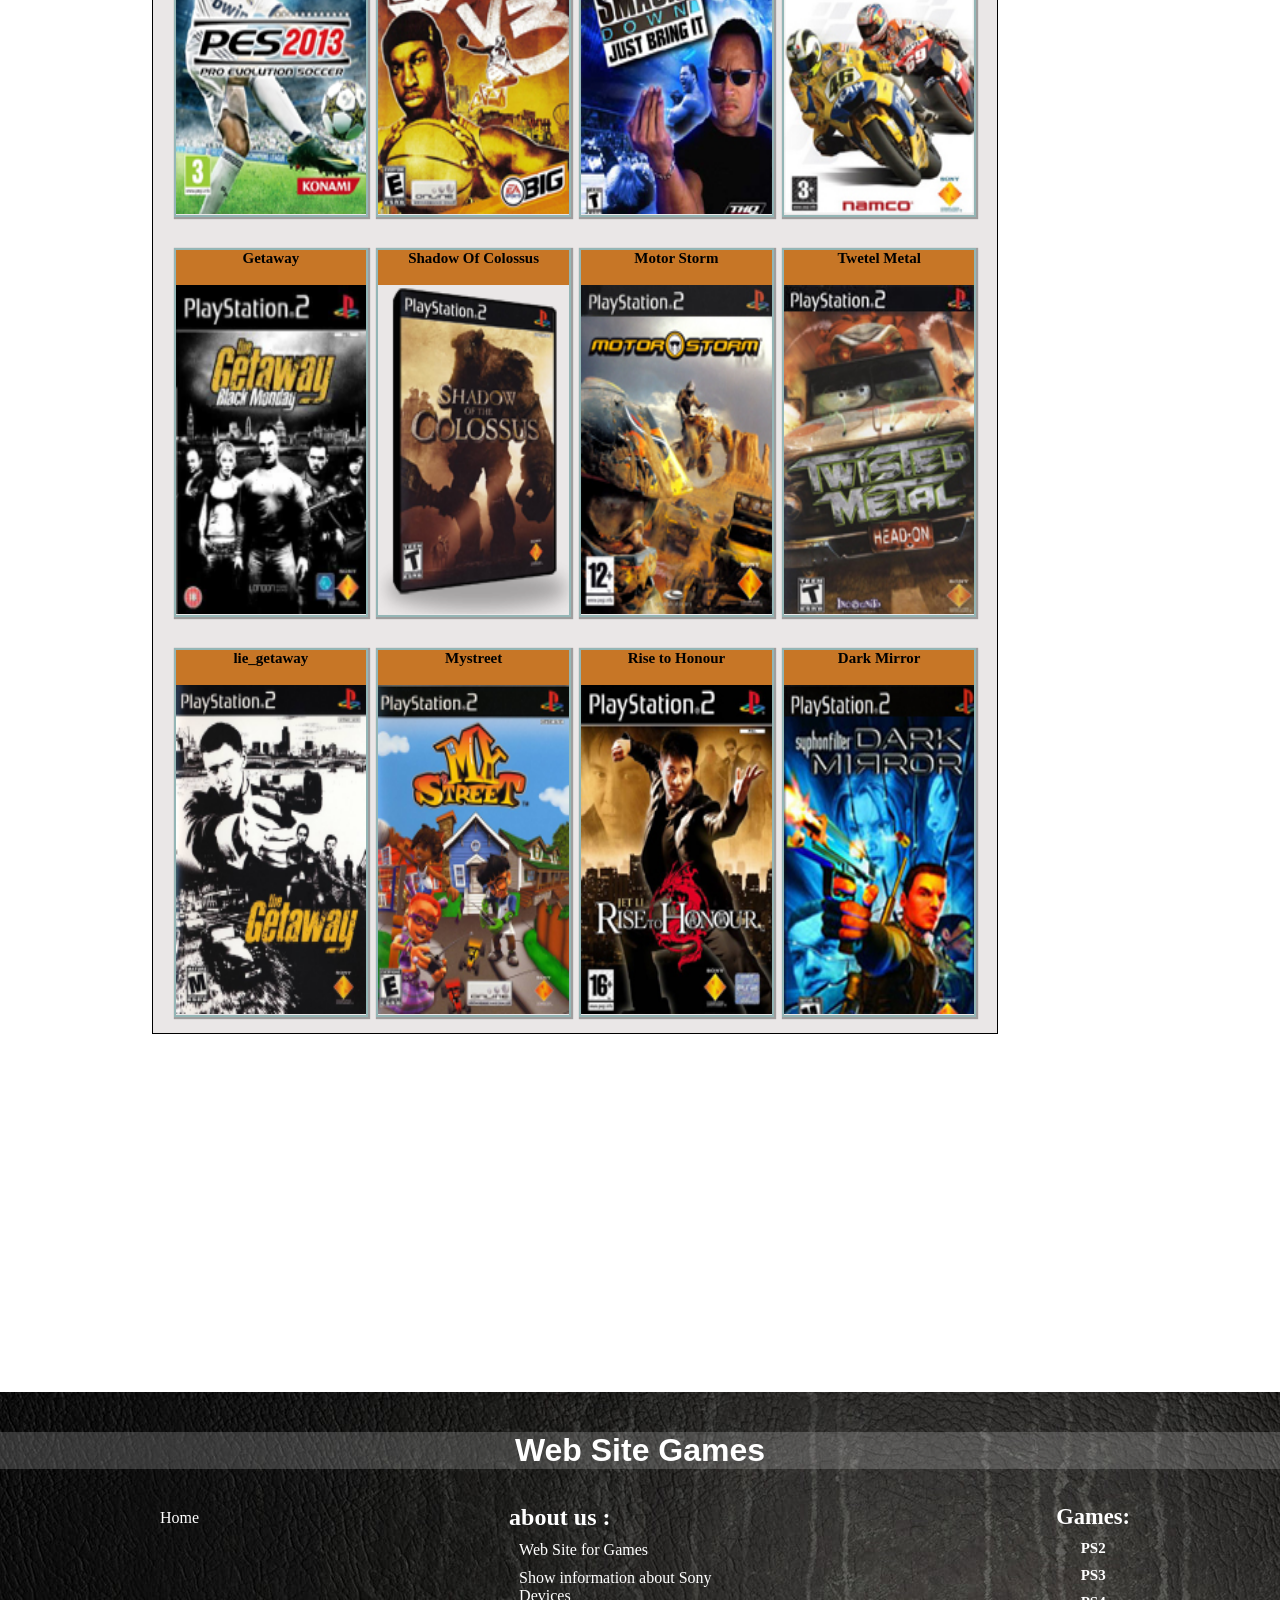
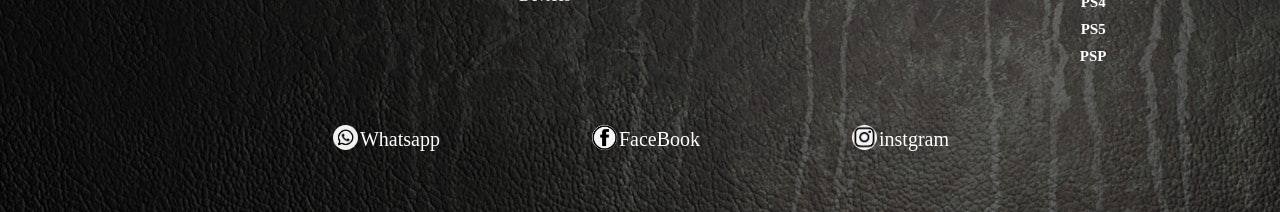
<file: ps2_page.html>
<!DOCTYPE html>
<html lang="en">
<head>
    <meta charset="UTF-8">
    <meta name="viewport" content="width=device-width, initial-scale=1.0">
    <title>PS2</title>
    <link rel="stylesheet" href="Login_page.html">
    <link rel="stylesheet" href="Css_page.css">
    <link rel="stylesheet" href="ps4_page.html">
    <link rel="stylesheet" href="index.html">
    <link rel="stylesheet" href="ps3_page.html">
    <link rel="stylesheet" href="ps2_page.html">
    <link rel="stylesheet" href="psp_page.html">
    <link rel="stylesheet" href="ps5_page.html">
    <script src="js_page.js"></script>
</head>
<body style="background-image: url('imgs/poster_16.jpg');background-attachment: fixed;">
    <div class="headup">
        <div class="list">
            <img style="width: 40px;height:40px;padding: 0;"  src="imgs/list.jpg" alt="">
    
        </div>
        <div class="tools">
            <img style="width: 40px;height:40px;padding: 0;"  src="imgs/tools.png" alt="">
    
        </div>
    
        <div class="sign">
            <a href="Login_page.html"><img style="width: 40px;height:40px;padding: 0;"  src="imgs/sing.png" alt="signed"></a>
            <h4 style="padding: 0;margin: 0;"><a href="">Login</a></h4>
        </div>
        <div class="search_o">
            <label><div id="img_search"><img style="width: 25px;  padding: 0;margin: 3px;" src="imgs/search.jpg" alt=""></div></label>
            <form><input type="search"></form>
        </div>
        <div class="home">
            <a href="index.html"><img style="width: 50px;height:50px;padding: 0;" src="imgs/home.png" alt="img_Site"></a> 
            <h4 style="padding: 0;margin: 0;"><a href="index.html">Home</a></h4>
          </div>
    
    </div>
    <hr>
   
    <div class="nav">
        <h1>List GAMES</h1>
        <ul>
            <div class="nav_light"><a href="ps2_page.html"><li>PS2</li></a></div>
            <div class="nav_light"><a href="ps3_page.html"><li>PS3</li></a></div> 
            <div class="nav_light"><a href="ps4_page.html"><li>PS4</li></a></div>
            <div class="nav_light"><a href="ps5_page.html"><li>PS5</li></a></div> 
            <div class="nav_light"><a href="psp_page.html"><li>PSP</li></a></div>
             
            
        </ul>
        
    </div>
    <hr>
   
    <aside class="right_side">
        <div class="aside_list_information">
            
            <ul>
                <div class="aside_light_right"><li style="border: solid black 1px;font-size: 18px;font-weight: bold;background-color: #007aff;color: white;">information :</li></div>
                <div class="aside_light_right"><li style="font-weight: bold;">How You can download Games ?</li></div>
                <hr>
                <div class="aside_light_right"><li>Login or Sign Acoount here</li></div>
                <hr>
                <div class="aside_light_right"><li>Turn off Adblock to download Filecrypt.cc</li></div>
                <hr>
                <div class="aside_light_right"><li>Use English on site to see correct password</li></div>
                <hr>
                <div class="aside_light_right"><li>Select The Game</li></div>
                <hr>
                <div class="aside_light_right"><li>Click Button Download</li></div>
                <hr>
                <div class="aside_light_right"><li>finaly instal thr gamr and enjoy</li></div>
                <hr>
            </ul>
                <ul id="top_game_list">
                    <div class="aside_light_right"><h4 style="border: solid black 1px; font-size: 18px;font-weight: bold;background-color: #007aff;color: white;
                    padding:0 0 10px 0;margin: 5px 0;">Top Game in the World :</h4></div>
                    <div class="aside_light_right"><li>Elden Ring</li></div>
                    <div class="aside_light_right"><li>GTA auto 5</li></div>
                    <div class="aside_light_right"><li>Red Dead Redimation 2</li></div>
                    <div class="aside_light_right"><li>Last of Us Part2</li></div>
                    <div class="aside_light_right"><li>Uncharted_4</li></div>
                    <div class="aside_light_right"><li>Ghost of Tushima</li></div>
                    <div class="aside_light_right"><li>Dark Souls 3</li></div>
                    <div class="aside_light_right"><li>FAR CRY 4</li></div>
                    <div class="aside_light_right"><li>HORIZEN</li></div>
                    <div class="aside_light_right"><li>FC 2025</li></div>
                </ul>
               
                
            

        </div>

    </aside>
    <section class="game_list">
        <div class="poster_games1">
            <img src="imgs/poster_games.jpg" alt="">
        </div>
        <hr>
        <div class="poster_games2">
            <img src="imgs/poster_games2.jpg" alt="">
        </div>
        
        <div class="type_games">
            Best Gmaes
        </div>
        <div class="groub_gmaes">
            <div class="poster">
                <h3>PES 2012</h3>
                <img src="ps2/PES 2012.png" alt="">
            </div>
            <div class="poster">
                <h3>BUST_A_MOVE</h3>
                <img src="ps2/BUST_A_MOVE.jpg" alt="">
            </div>
            <div class="poster">
                <h3>CONFLICT</h3>
                <img src="ps2/CONFLICT.jpg" alt="">
            </div>
            <div class="poster">
                <h3>LEMMINGS</h3>
                <img src="ps2/LEMMINGS.jpg" alt="">
            </div>

        </div>
        <div class="groub_gmaes">
            <div class="poster">
                <h3>MARIO</h3>
                <img src="ps2/MARIO.png" alt="">
            </div>
            <div class="poster">
                <h3>NARUTO ULTMATE NINJA 4</h3>
                <img src="ps2/NARUTO ULTMATE NINJA 4.jpg" alt="">
            </div>
            <div class="poster">
                <h3>ONE PIECE</h3>
                <img src="ps2/ONE PIECE.jpg" alt="">
            </div>
            <div class="poster">
                <h3>PES 2010</h3>
                <img src="ps2/PES 2010.jpg" alt="">
            </div>

        </div>
        <div class="groub_gmaes">
            <div class="poster">
                <h3>PES 2013</h3>
                <img src="ps2/PES 2013.png" alt="">
            </div>
            <div class="poster">
                <h3>basct ball street</h3>
                <img src="ps2/PS2L_952.01.jpg" alt="">
            </div>
            <div class="poster">
                <h3>Smack</h3>
                <img src="ps2/PS2L_952.01_COV.jpg" alt="">

            </div>
            
            <div class="poster">
                <h3>Motogp</h3>
                <img src="ps2/SCES_528.92_COV.jpg" alt="">

            </div>

        </div>
        <div class="groub_gmaes">
            <div class="poster">
                <h3>Getaway</h3>
                <img src="ps2/SCES_529.48_COV.png" alt="">

            </div>
            <div class="poster">
                <h3>Shadow Of Colossus</h3>
                <img src="ps2/SCES_533.26_COV.png" alt="">

            </div>
            
            <div class="poster">
                <h3>Motor Storm</h3>
                <img src="ps2/SCES_555.73_COV.jpg" alt="">

            </div>
            
            <div class="poster">
                <h3>Twetel Metal</h3>
                <img src="ps2/SCUS_971.01_COV.jpg" alt="">

            </div>

        </div>
        <div class="groub_gmaes">
            <div class="poster">
                <h3>lie_getaway</h3>
                <img src="ps2/SCUS_971.33_COV.png" alt="">

            </div>
            <div class="poster">
                <h3>Mystreet</h3>
                <img src="ps2/SCUS_972.12_COV.png" alt="">

            </div>
            <div class="poster">
                <h3>Rise to Honour</h3>
                <img src="ps2/SCUS_972.79_COV.jpg" alt="">

            </div>
            <div class="poster">
                <h3>Dark Mirror</h3>
                <img src="ps2/SCUS_973.62_COV.jpg" alt="">

            </div>

        </div>

    </section>
    <aside class="left_side">
       <div class="aside_list_game">
            
            <ul>
                <div class="aside_list_game_light"><li style="border: solid black 1px;font-size: 18px;font-weight: bold;background-color: #007aff;color: white;">List GAMES :</li></div>
                <div class="aside_list_game_light"><a href="ps2_page.html"><li>PS2</li></a></div>
                <div class="aside_list_game_light"><a href="ps3_page.html"><li>PS3</li></a></div>
                <div class="aside_list_game_light"><a href="ps4_page.html"><li>PS4</li></a></div>
                <div class="aside_list_game_light"><a href="ps5_page.html"><li>PS5</li></a></div>
                <div class="aside_list_game_light"><a href="psp_page.html"><li>PSP</li></a></div>
                <div class="aside_list_game_light"><li>XPOX! SOON</li></div>
                <div class="aside_list_game_light"><li>PC! SOON</li></div>
                <div class="aside_list_game_light"><li style="border: solid black 1px;font-size: 18px;font-weight: bold;background-color: #007aff;color: white;">Type Gmaes :</li></div>
                <div class="aside_list_game_light"><li>Acotion</li></div>
                <div class="aside_list_game_light"><li>Sports</li></div>
                <div class="aside_list_game_light"><li>Puzzel</li></div>
                <div class="aside_list_game_light"><li>RPG</li></div>
                <div class="aside_list_game_light"><li>Simulation</li></div>
                <div class="aside_list_game_light"><li>Adeventure</li></div>
                <div class="aside_list_game_light"><li>Fighting</li></div>
                
            </ul>

        </div>

    </aside>
    
    <footer>
        <h1>Web Site Games</h1>
        <div id="footer-1">
            
            <div class="foot-1">
                <ul>
                    
                    <li><a href="index.html">Home</a></li>
                </ul>
            </div>
           
        <div class="foot-2">
            
                <ul>
                    <h2>about us :</h2>
                    <li>Web Site for Games</li>
                    <li>Show information about Sony Devices</li>
                    
                </ul>
            
        </div>

        <div class="foot-3">
            <ul>
                <h2>Games:</h2>
                <a href="ps2_page.html"><li>PS2</li></a>
                <a href="ps3_page.html"><li>PS3</li></a>
                <a href="ps4_page.html"><li>PS4</li></a>
                <a href="ps5_page.html"><li>PS5</li></a>
                <a href="psp_page.html"><li>PSP</li></a>
            </ul>
        </div>
       
    </div>

    <div id="call_us" style="text-align: center;margin-top: 50px;">
        <div class="media_img">                         <a href="https://wa.me/967770346553"><img src="imgs/whatsapp.png" alt=""></a><a href="https://wa.me/967770346553">Whatsapp</a></div>
        <div style="margin: 0 150px;" class="media_img"><a href="https://www.facebook.com/profile.php?id=61573154571070&mibextid=JRoKGi"><img src="imgs/facebook.png" alt=""></a><a href="https://www.facebook.com/profile.php?id=61573154571070&mibextid=JRoKGi">FaceBook</a></div>
        <div class="media_img">                         <a href="https://www.instagram.com/hashirama7967?igsh=OGQ5ZDc2ODk2ZA=="><img src="imgs/instgram.png" alt=""></a><a href="https://www.instagram.com/hashirama7967?igsh=OGQ5ZDc2ODk2ZA==">instgram</a></div>
    </div>
        
    </footer>
</body>
</html>
</file>
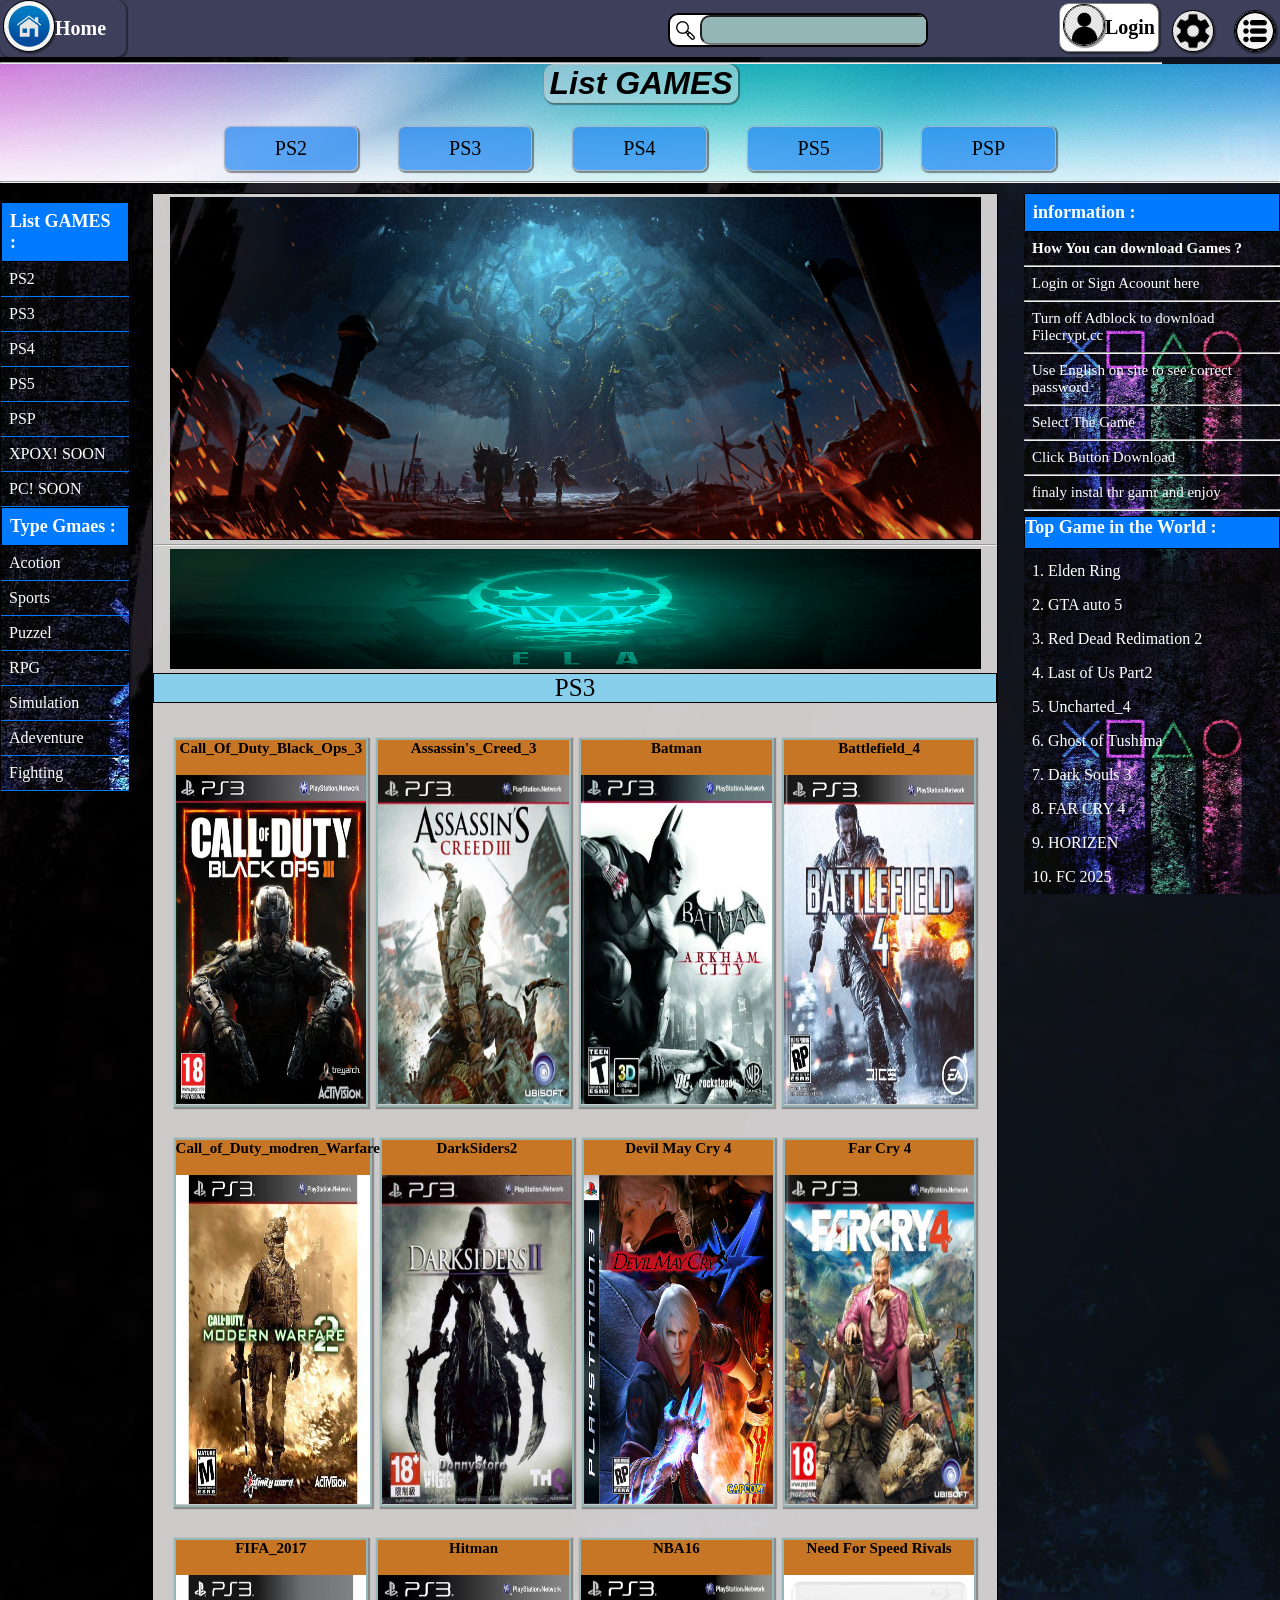
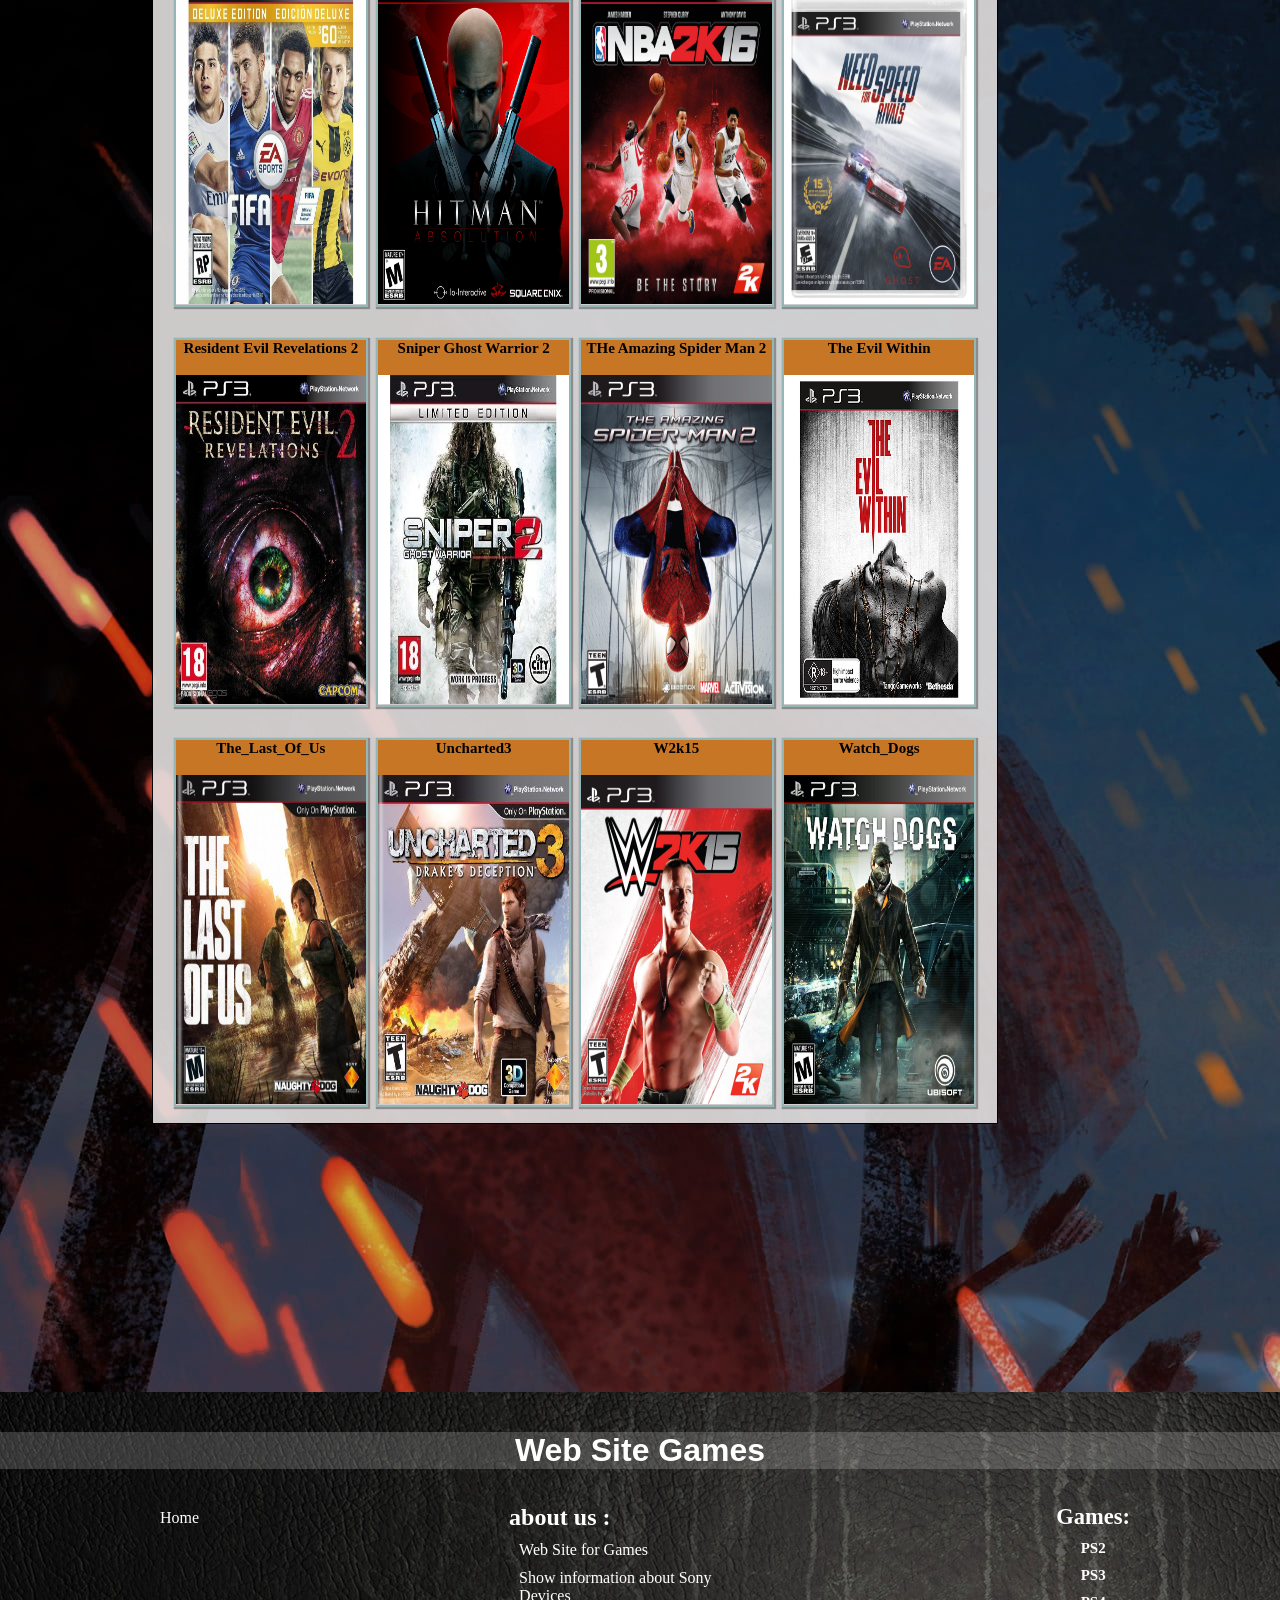
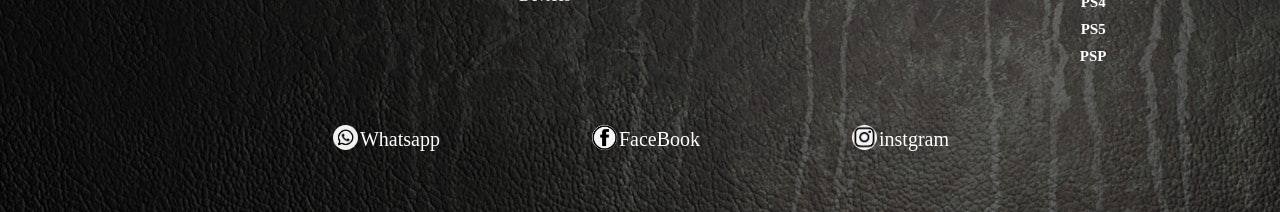
<file: ps3_page.html>
<!DOCTYPE html>
<html lang="en">
<head>
    <meta charset="UTF-8">
    <meta name="viewport" content="width=device-width, initial-scale=1.0">
    <title>PS3</title>
    <link rel="stylesheet" href="Login_page.html">
    <link rel="stylesheet" href="Css_page.css">
    <link rel="stylesheet" href="ps4_page.html">
    <link rel="stylesheet" href="index.html">
    <link rel="stylesheet" href="ps3_page.html">
    <link rel="stylesheet" href="ps2_page.html">
    <link rel="stylesheet" href="psp_page.html">
    <link rel="stylesheet" href="ps5_page.html">
    <script src="js_page.js"></script>
</head>
<body style="background-image: url('imgs/poster_24.jpg');">
    <div class="headup">
        <div class="list">
            <img style="width: 40px;height:40px;padding: 0;"  src="imgs/list.jpg" alt="">
    
        </div>
        <div class="tools">
            <img style="width: 40px;height:40px;padding: 0;"  src="imgs/tools.png" alt="">
    
        </div>
    
        <div class="sign">
            <a href="Login_page.html"><img style="width: 40px;height:40px;padding: 0;"  src="imgs/sing.png" alt="signed"></a>
            <h4 style="padding: 0;margin: 0;"><a href="">Login</a></h4>
        </div>
        <div class="search_o">
            <label><div id="img_search"><img style="width: 25px;  padding: 0;margin: 3px;" src="imgs/search.jpg" alt=""></div></label>
            <form><input type="search"></form>
        </div>
        <div class="home">
            <a href="index.html"><img style="width: 50px;height:50px;padding: 0;" src="imgs/home.png" alt="img_Site"></a> 
            <h4 style="padding: 0;margin: 0;"><a href="index.html">Home</a></h4>
          </div>
    
    </div>
    <hr>
   
    <div class="nav">
        <h1>List GAMES</h1>
        <ul>
            <div class="nav_light"><a href="ps2_page.html"><li>PS2</li></a></div>
            <div class="nav_light"><a href="ps3_page.html"><li>PS3</li></a></div> 
            <div class="nav_light"><a href="ps4_page.html"><li>PS4</li></a></div>
            <div class="nav_light"><a href="ps5_page.html"><li>PS5</li></a></div> 
            <div class="nav_light"><a href="psp_page.html"><li>PSP</li></a></div>
             
            
        </ul>
        
    </div>
    <hr>
   
    <aside class="right_side">
        <div class="aside_list_information">
            
            <ul>
                <div class="aside_light_right"><li style="border: solid black 1px;font-size: 18px;font-weight: bold;background-color: #007aff;color: white;">information :</li></div>
                <div class="aside_light_right"><li style="font-weight: bold;">How You can download Games ?</li></div>
                <hr>
                <div class="aside_light_right"><li>Login or Sign Acoount here</li></div>
                <hr>
                <div class="aside_light_right"><li>Turn off Adblock to download Filecrypt.cc</li></div>
                <hr>
                <div class="aside_light_right"><li>Use English on site to see correct password</li></div>
                <hr>
                <div class="aside_light_right"><li>Select The Game</li></div>
                <hr>
                <div class="aside_light_right"><li>Click Button Download</li></div>
                <hr>
                <div class="aside_light_right"><li>finaly instal thr gamr and enjoy</li></div>
                <hr>
            </ul>
                <ul id="top_game_list">
                    <div class="aside_light_right"><h4 style="border: solid black 1px; font-size: 18px;font-weight: bold;background-color: #007aff;color: white;
                    padding:0 0 10px 0;margin: 5px 0;">Top Game in the World :</h4></div>
                    <div class="aside_light_right"><li>Elden Ring</li></div>
                    <div class="aside_light_right"><li>GTA auto 5</li></div>
                    <div class="aside_light_right"><li>Red Dead Redimation 2</li></div>
                    <div class="aside_light_right"><li>Last of Us Part2</li></div>
                    <div class="aside_light_right"><li>Uncharted_4</li></div>
                    <div class="aside_light_right"><li>Ghost of Tushima</li></div>
                    <div class="aside_light_right"><li>Dark Souls 3</li></div>
                    <div class="aside_light_right"><li>FAR CRY 4</li></div>
                    <div class="aside_light_right"><li>HORIZEN</li></div>
                    <div class="aside_light_right"><li>FC 2025</li></div>
                </ul>
               
                
            

        </div>

    </aside>
    <section class="game_list">
        <div class="poster_games1">
            <img src="imgs/poster_24.jpg" alt="">
        </div>
        <hr>
        <div class="poster_games2">
            <img src="imgs/poster_17.jpg" alt="">
        </div>
        
        <div class="type_games">
            PS3
        </div>
        <div class="groub_gmaes">
            <div class="poster">
                <h3>Call_Of_Duty_Black_Ops_3</h3>
                <img src="ps3/1/call of duty black ops 3.jpg" alt="">
            </div>
            <div class="poster">
                <h3>Assassin's_Creed_3</h3>
                <img src="ps3/1/Assassin's creed 3.jpg" alt="">
            </div>
            <div class="poster">
                <h3>Batman</h3>
                <img src="ps3/1/Batman.jpg" alt="">
            </div>
            <div class="poster">
                <h3>Battlefield_4</h3>
                <img src="ps3/1/battlefield 4.jpg" alt="">
            </div>

        </div>
        <div class="groub_gmaes">
            <div class="poster">
                <h3>Call_of_Duty_modren_Warfare_2</h3>
                <img src="ps3/1/Call_of_Duty_modren_Warfare_2.jpg" alt="">
            </div>
            <div class="poster">
                <h3>DarkSiders2</h3>
                <img src="ps3/1/DarkSiders2.jpg" alt="">
            </div>
            <div class="poster">
                <h3>Devil May Cry 4</h3>
                <img src="ps3/1/Devil may cry 4.jpg" alt="">
            </div>
            <div class="poster">
                <h3>Far Cry 4</h3>
                <img src="ps3/1/Far Cry 4.jpg" alt="">
            </div>

        </div>
        <div class="groub_gmaes">
            <div class="poster">
                <h3>FIFA_2017</h3>
                <img src="ps3/1/FIFA_2017.jpg" alt="">
            </div>
            <div class="poster">
                <h3>Hitman</h3>
                <img src="ps3/1/hitman.png" alt="">
            </div>
            <div class="poster">
                <h3>NBA16</h3>
                <img src="ps3/1/NBA16.jpg" alt="">

            </div>
            <div class="poster">
                <h3>Need For Speed Rivals</h3>
                <img src="ps3/1/Need for speed rivals.jpg" alt="">

            </div>

        </div>
        <div class="groub_gmaes">
            <div class="poster">
                <h3>Resident Evil Revelations 2</h3>
                <img src="ps3/1/resident evil revelations 2.jpg" alt="">

            </div>
            <div class="poster">
                <h3>Sniper Ghost Warrior 2</h3>
                <img src="ps3/1/Sniper Ghost Warrior 2.jpg" alt="">

            </div>
            <div class="poster">
                <h3>THe Amazing Spider Man 2</h3>
                <img src="ps3/1/THe Amazing Spider Man 2.jpg" alt="">

            </div>
            <div class="poster">
                <h3>The Evil Within</h3>
                <img src="ps3/1/the evil within.jpg" alt="">

            </div>

        </div>
        <div class="groub_gmaes">
            <div class="poster">
                <h3>The_Last_Of_Us</h3>
                <img src="ps3/1/The_Last_Of_Us.jpg" alt="">

            </div>
            <div class="poster">
                <h3>Uncharted3</h3>
                <img src="ps3/1/uncharted3_standard_t.jpg" alt="">

            </div>
            <div class="poster">
                <h3>W2k15</h3>
                <img src="ps3/1/w2k15.jpg" alt="">

            </div>
            <div class="poster">
                <h3>Watch_Dogs</h3>
                <img src="ps3/1/Watch_Dogs.jpg" alt="">

            </div>

        </div>

    </section>
    <aside class="left_side">
        <div class="aside_list_game">
            
            <ul>
                <div class="aside_list_game_light"><li style="border: solid black 1px;font-size: 18px;font-weight: bold;background-color: #007aff;color: white;">List GAMES :</li></div>
                <div class="aside_list_game_light"><a href="ps2_page.html"><li>PS2</li></a></div>
                <div class="aside_list_game_light"><a href="ps3_page.html"><li>PS3</li></a></div>
                <div class="aside_list_game_light"><a href="ps4_page.html"><li>PS4</li></a></div>
                <div class="aside_list_game_light"><a href="ps5_page.html"><li>PS5</li></a></div>
                <div class="aside_list_game_light"><a href="psp_page.html"><li>PSP</li></a></div>
                <div class="aside_list_game_light"><li>XPOX! SOON</li></div>
                <div class="aside_list_game_light"><li>PC! SOON</li></div>
                <div class="aside_list_game_light"><li style="border: solid black 1px;font-size: 18px;font-weight: bold;background-color: #007aff;color: white;">Type Gmaes :</li></div>
                <div class="aside_list_game_light"><li>Acotion</li></div>
                <div class="aside_list_game_light"><li>Sports</li></div>
                <div class="aside_list_game_light"><li>Puzzel</li></div>
                <div class="aside_list_game_light"><li>RPG</li></div>
                <div class="aside_list_game_light"><li>Simulation</li></div>
                <div class="aside_list_game_light"><li>Adeventure</li></div>
                <div class="aside_list_game_light"><li>Fighting</li></div>
                
            </ul>

        </div>

    </aside>
    
    <footer>
        <h1>Web Site Games</h1>
        <div id="footer-1">
            
            <div class="foot-1">
                <ul>
                   
                    <li><a href="index.html">Home</a></li>
                </ul>
            </div>
           
        <div class="foot-2">
            
                <ul>
                    <h2>about us :</h2>
                    <li>Web Site for Games</li>
                    <li>Show information about Sony Devices</li>
                    
                </ul>
            
        </div>

        <div class="foot-3">
            <ul>
                <h2>Games:</h2>
                <a href="ps2_page.html"><li>PS2</li></a>
                <a href="ps3_page.html"><li>PS3</li></a>
                <a href="ps4_page.html"><li>PS4</li></a>
                <a href="ps5_page.html"><li>PS5</li></a>
                <a href="psp_page.html"><li>PSP</li></a>
            </ul>
        </div>
       
    </div>

    <div id="call_us" style="text-align: center;margin-top: 50px;">
        <div class="media_img">                         <a href="https://wa.me/967770346553"><img src="imgs/whatsapp.png" alt=""></a><a href="https://wa.me/967770346553">Whatsapp</a></div>
        <div style="margin: 0 150px;" class="media_img"><a href="https://www.facebook.com/profile.php?id=61573154571070&mibextid=JRoKGi"><img src="imgs/facebook.png" alt=""></a><a href="https://www.facebook.com/profile.php?id=61573154571070&mibextid=JRoKGi">FaceBook</a></div>
        <div class="media_img">                         <a href="https://www.instagram.com/hashirama7967?igsh=OGQ5ZDc2ODk2ZA=="><img src="imgs/instgram.png" alt=""></a><a href="https://www.instagram.com/hashirama7967?igsh=OGQ5ZDc2ODk2ZA==">instgram</a></div>
    </div>
        
    </footer>

</body>
</html>
</file>
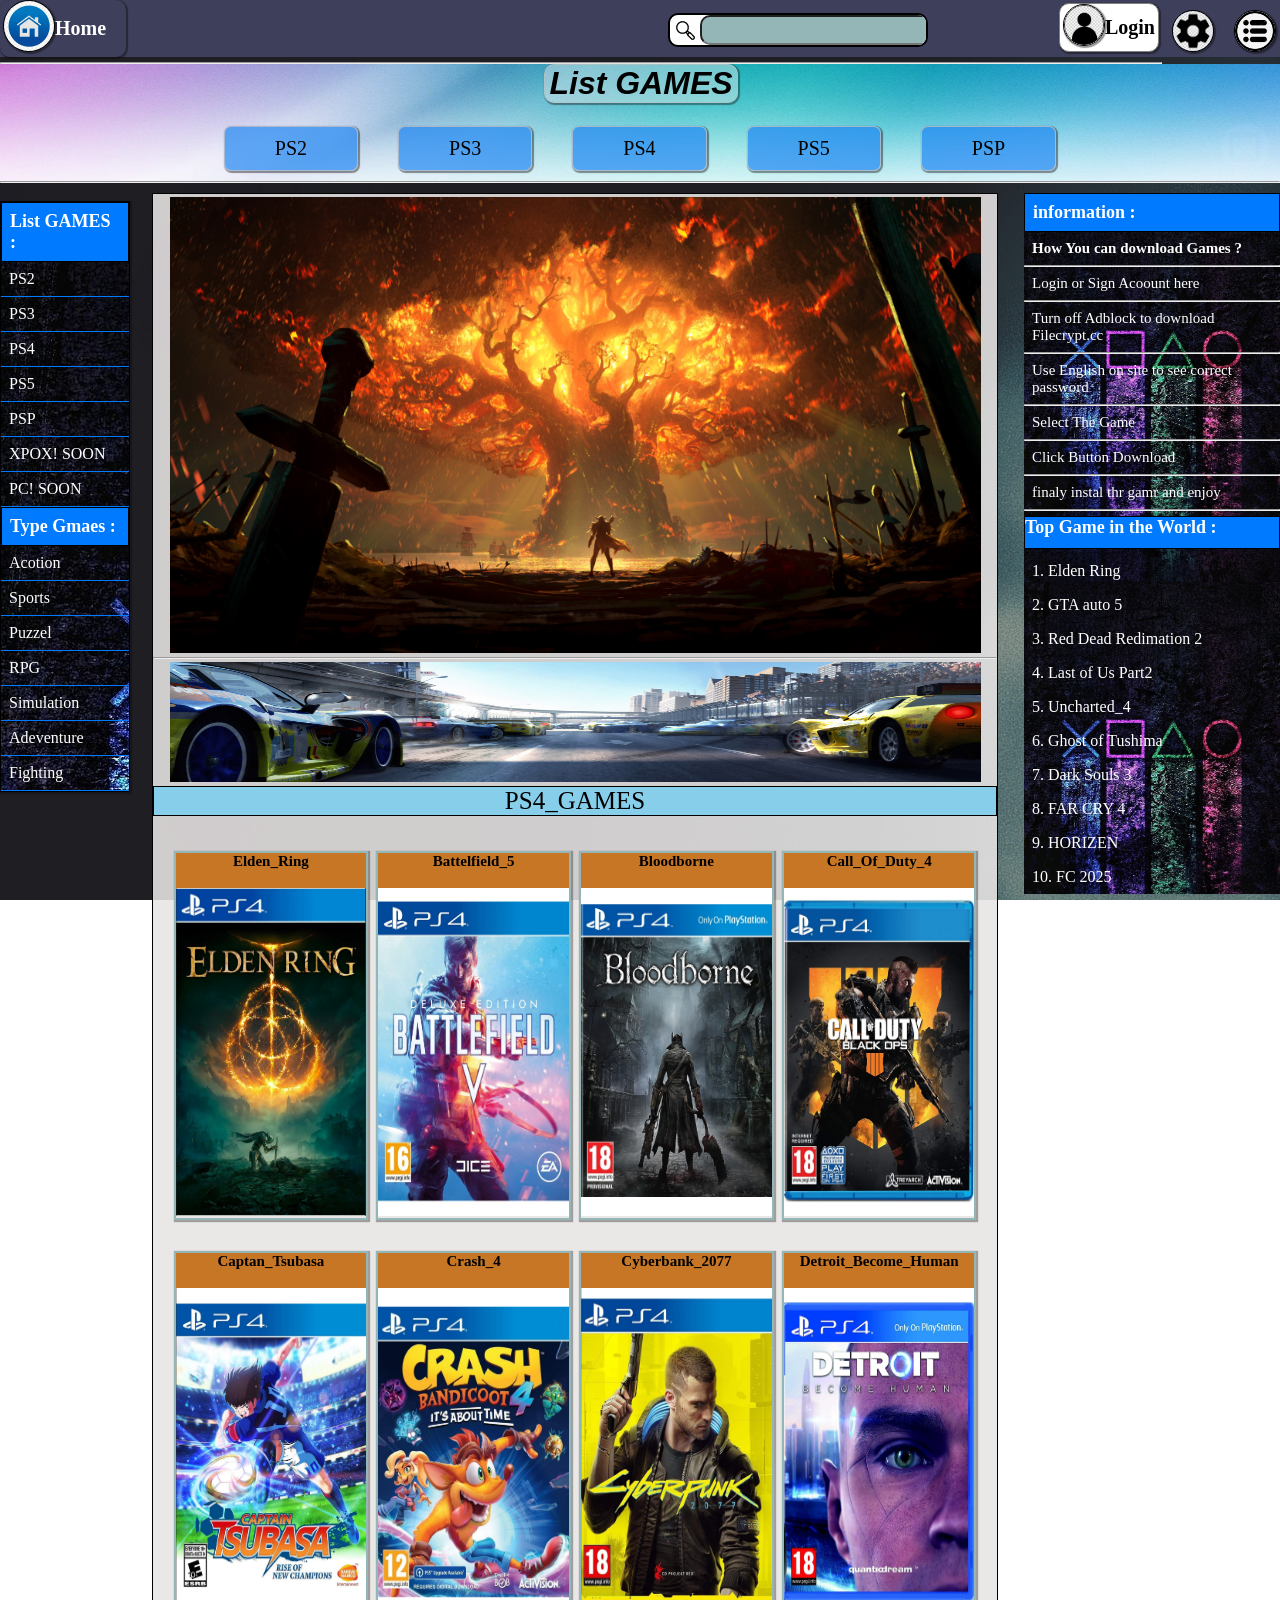
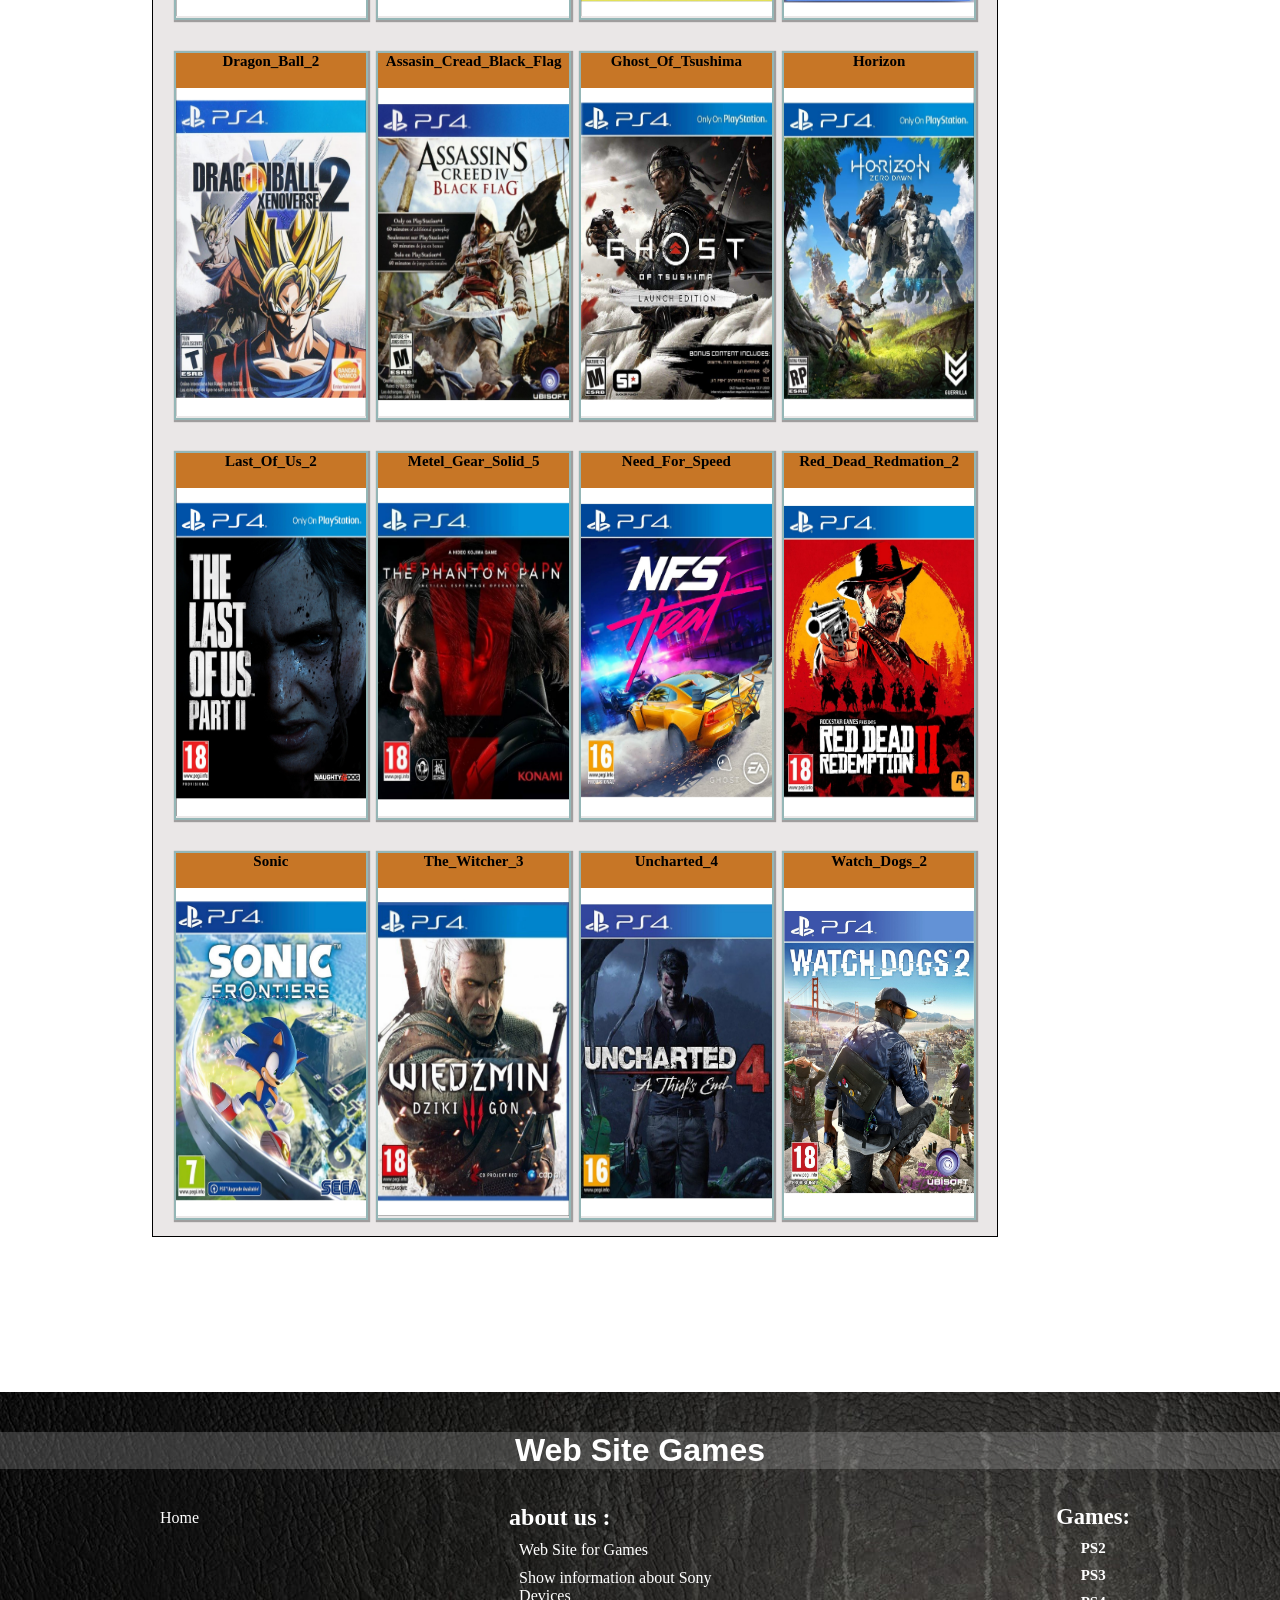
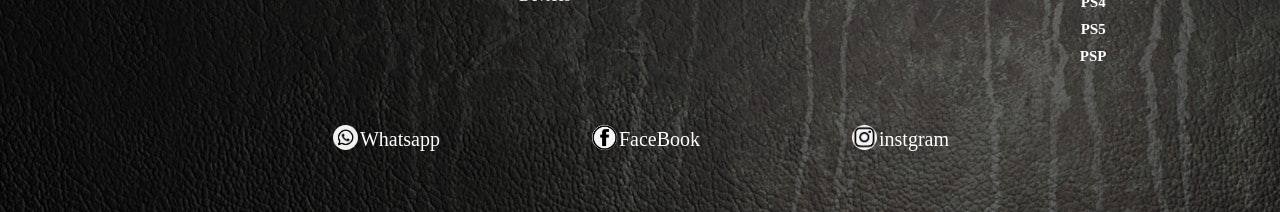
<file: ps4_page.html>
<!DOCTYPE html>
<html lang="en">
<head>
    <meta charset="UTF-8">
    <meta name="viewport" content="width=device-width, initial-scale=1.0">
    <title>PS4</title>
    <link rel="stylesheet" href="Login_page.html">
    <link rel="stylesheet" href="Css_page.css">
    <link rel="stylesheet" href="ps4_page.html">
    <link rel="stylesheet" href="index.html">
    <link rel="stylesheet" href="ps3_page.html">
    <link rel="stylesheet" href="ps2_page.html">
    <link rel="stylesheet" href="psp_page.html">
    <link rel="stylesheet" href="ps5_page.html">
    <script src="js_page.js"></script>
</head>
<body style="background-image: url('imgs/poster_23.jpg');background-attachment: fixed;">
    <div class="headup">
        <div class="list">
            <img style="width: 40px;height:40px;padding: 0;"  src="imgs/list.jpg" alt="">
    
        </div>
        <div class="tools">
            <img style="width: 40px;height:40px;padding: 0;"  src="imgs/tools.png" alt="">
    
        </div>
    
        <div class="sign">
            <a href="Login_page.html"><img style="width: 40px;height:40px;padding: 0;"  src="imgs/sing.png" alt="signed"></a>
            <h4 style="padding: 0;margin: 0;"><a href="">Login</a></h4>
        </div>
        <div class="search_o">
            <label><div id="img_search"><img style="width: 25px;  padding: 0;margin: 3px;" src="imgs/search.jpg" alt=""></div></label>
            <form><input type="search"></form>
        </div>
        <div class="home">
            <a href="index.html"><img style="width: 50px;height:50px;padding: 0;" src="imgs/home.png" alt="img_Site"></a> 
            <h4 style="padding: 0;margin: 0;"><a href="index.html">Home</a></h4>
          </div>
    
    </div>
    <hr>
    
    <div class="nav">
        <h1>List GAMES</h1>
        <ul>
            <div class="nav_light"><a href="ps2_page.html"><li>PS2</li></a></div>
            <div class="nav_light"><a href="ps3_page.html"><li>PS3</li></a></div> 
            <div class="nav_light"><a href="ps4_page.html"><li>PS4</li></a></div>
            <div class="nav_light"><a href="ps5_page.html"><li>PS5</li></a></div> 
            <div class="nav_light"><a href="psp_page.html"><li>PSP</li></a></div>
             
            
        </ul>
        
    </div>
    <hr>
   
    <aside class="right_side">
        <div class="aside_list_information">
            
            <ul>
                <div class="aside_light_right"><li style="border: solid black 1px;font-size: 18px;font-weight: bold;background-color: #007aff;color: white;">information :</li></div>
                <div class="aside_light_right"><li style="font-weight: bold;">How You can download Games ?</li></div>
                <hr>
                <div class="aside_light_right"><li>Login or Sign Acoount here</li></div>
                <hr>
                <div class="aside_light_right"><li>Turn off Adblock to download Filecrypt.cc</li></div>
                <hr>
                <div class="aside_light_right"><li>Use English on site to see correct password</li></div>
                <hr>
                <div class="aside_light_right"><li>Select The Game</li></div>
                <hr>
                <div class="aside_light_right"><li>Click Button Download</li></div>
                <hr>
                <div class="aside_light_right"><li>finaly instal thr gamr and enjoy</li></div>
                <hr>
            </ul>
                <ul id="top_game_list">
                    <div class="aside_light_right"><h4 style="border: solid black 1px; font-size: 18px;font-weight: bold;background-color: #007aff;color: white;
                    padding:0 0 10px 0;margin: 5px 0;">Top Game in the World :</h4></div>
                    <div class="aside_light_right"><li>Elden Ring</li></div>
                    <div class="aside_light_right"><li>GTA auto 5</li></div>
                    <div class="aside_light_right"><li>Red Dead Redimation 2</li></div>
                    <div class="aside_light_right"><li>Last of Us Part2</li></div>
                    <div class="aside_light_right"><li>Uncharted_4</li></div>
                    <div class="aside_light_right"><li>Ghost of Tushima</li></div>
                    <div class="aside_light_right"><li>Dark Souls 3</li></div>
                    <div class="aside_light_right"><li>FAR CRY 4</li></div>
                    <div class="aside_light_right"><li>HORIZEN</li></div>
                    <div class="aside_light_right"><li>FC 2025</li></div>
                </ul>
               
                
            

        </div>

    </aside>
    <section class="game_list">
        <div class="poster_games1">
            <img src="imgs/elden_ring.jpg" alt="">
        </div>
        <hr>
        <div class="poster_games2">
            <img src="imgs/poster_games2.jpg" alt="">
        </div>
        
        <div class="type_games">
            PS4_GAMES
        </div>
        <div class="groub_gmaes">
            <div class="poster">
                <a href="game_page.html"><h3>Elden_Ring</h3></a> 
                <a href="game_page.html"><img src="ps4/elden_ring.jpeg" alt=""></a> 
             </div>
            
            <div class="poster">
                <h3>Battelfield_5</h3>
                <img src="ps4/batte_field_5.jpeg" alt="">
            </div>
            <div class="poster">
                <h3>Bloodborne</h3>
                <img src="ps4/bloodborne.jpeg" alt="">
            </div>
            <div class="poster">
                <h3>Call_Of_Duty_4</h3>
                <img src="ps4/call_of_duty_4.jpeg" alt="">
            </div>

        </div>
        <div class="groub_gmaes">
            <div class="poster">
                <h3>Captan_Tsubasa</h3>
                <img src="ps4/captan_tsubasa.jpeg" alt="">
            </div>
            <div class="poster">
                <h3>Crash_4</h3>
                <img src="ps4/crash_4.jpeg" alt="">
            </div>
            <div class="poster">
                <h3>Cyberbank_2077</h3>
                <img src="ps4/cyberbank.jpeg" alt="">
            </div>
            <div class="poster">
                <h3>Detroit_Become_Human</h3>
                <img src="ps4/detroit.jpeg" alt="">
            </div>

        </div>
        <div class="groub_gmaes">
            <div class="poster">
                <h3>Dragon_Ball_2</h3>
                <img src="ps4/dragonball_2.jpeg" alt="">
            </div>

            <div class="poster">
                <h3>Assasin_Cread_Black_Flag</h3>
                <img src="ps4/assasin_cread_black_flag.jpeg" alt="">
            </div>
            <div class="poster">
                <h3>Ghost_Of_Tsushima</h3>
                <img src="ps4/ghost_of_tsushima.jpeg" alt="">

            </div>
            <div class="poster">
                <h3>Horizon</h3>
                <img src="ps4/horizon.jpeg" alt="">

            </div>

        </div>
        <div class="groub_gmaes">
            <div class="poster">
                <h3>Last_Of_Us_2</h3>
                <img src="ps4/last_of_us_2.jpeg" alt="">

            </div>
            <div class="poster">
                <h3>Metel_Gear_Solid_5</h3>
                <img src="ps4/metel_gear_solid_5.jpeg" alt="">

            </div>
            <div class="poster">
                <h3>Need_For_Speed</h3>
                <img src="ps4/need_for_speed.jpeg" alt="">

            </div>
            <div class="poster">
                <h3>Red_Dead_Redmation_2</h3>
                <img src="ps4/red_dead 2.jpeg" alt="">

            </div>

        </div>
        <div class="groub_gmaes">
            <div class="poster">
                <h3>Sonic</h3>
                <img src="ps4/sonic.jpeg" alt="">

            </div>
            <div class="poster">
                <h3>The_Witcher_3</h3>
                <img src="ps4/the_witcher_3.jpeg" alt="">

            </div>
            <div class="poster">
                <h3>Uncharted_4</h3>
                <img src="ps4/uncharted_4.jpeg" alt="">

            </div>
            <div class="poster">
                <h3>Watch_Dogs_2</h3>
                <img src="ps4/watch_dogs_2.jpeg" alt="">

            </div>

        </div>

    </section>
    <aside class="left_side">
        <div class="aside_list_game">
            
            <ul>
                <div class="aside_list_game_light"><li style="border: solid black 1px;font-size: 18px;font-weight: bold;background-color: #007aff;color: white;">List GAMES :</li></div>
                <div class="aside_list_game_light"><a href="ps2_page.html"><li>PS2</li></a></div>
                <div class="aside_list_game_light"><a href="ps3_page.html"><li>PS3</li></a></div>
                <div class="aside_list_game_light"><a href="ps4_page.html"><li>PS4</li></a></div>
                <div class="aside_list_game_light"><a href="ps5_page.html"><li>PS5</li></a></div>
                <div class="aside_list_game_light"><a href="psp_page.html"><li>PSP</li></a></div>
                <div class="aside_list_game_light"><li>XPOX! SOON</li></div>
                <div class="aside_list_game_light"><li>PC! SOON</li></div>
                <div class="aside_list_game_light"><li style="border: solid black 1px;font-size: 18px;font-weight: bold;background-color: #007aff;color: white;">Type Gmaes :</li></div>
                <div class="aside_list_game_light"><li>Acotion</li></div>
                <div class="aside_list_game_light"><li>Sports</li></div>
                <div class="aside_list_game_light"><li>Puzzel</li></div>
                <div class="aside_list_game_light"><li>RPG</li></div>
                <div class="aside_list_game_light"><li>Simulation</li></div>
                <div class="aside_list_game_light"><li>Adeventure</li></div>
                <div class="aside_list_game_light"><li>Fighting</li></div>
                
            </ul>

        </div>

    </aside>
    
    <footer>
        <h1>Web Site Games</h1>
        <div id="footer-1">
            
            <div class="foot-1">
                <ul>
                    
                    <li><a href="index.html">Home</a></li>
                </ul>
            </div>
           
        <div class="foot-2">
            
                <ul>
                    <h2>about us :</h2>
                    <li>Web Site for Games</li>
                    <li>Show information about Sony Devices</li>
                    
                </ul>
            
        </div>

        <div class="foot-3">
            <ul>
                <h2>Games:</h2>
                <a href="ps2_page.html"><li>PS2</li></a>
                <a href="ps3_page.html"><li>PS3</li></a>
                <a href="ps4_page.html"><li>PS4</li></a>
                <a href="ps5_page.html"><li>PS5</li></a>
                <a href="psp_page.html"><li>PSP</li></a>
            </ul>
        </div>
       
    </div>

    <div id="call_us" style="text-align: center;margin-top: 50px;">
        <div class="media_img">                         <a href="https://wa.me/967770346553"><img src="imgs/whatsapp.png" alt=""></a><a href="https://wa.me/967770346553">Whatsapp</a></div>
        <div style="margin: 0 150px;" class="media_img"><a href="https://www.facebook.com/profile.php?id=61573154571070&mibextid=JRoKGi"><img src="imgs/facebook.png" alt=""></a><a href="https://www.facebook.com/profile.php?id=61573154571070&mibextid=JRoKGi">FaceBook</a></div>
        <div class="media_img">                         <a href="https://www.instagram.com/hashirama7967?igsh=OGQ5ZDc2ODk2ZA=="><img src="imgs/instgram.png" alt=""></a><a href="https://www.instagram.com/hashirama7967?igsh=OGQ5ZDc2ODk2ZA==">instgram</a></div>
    </div>
        
    </footer>

</body>
</html>
</file>
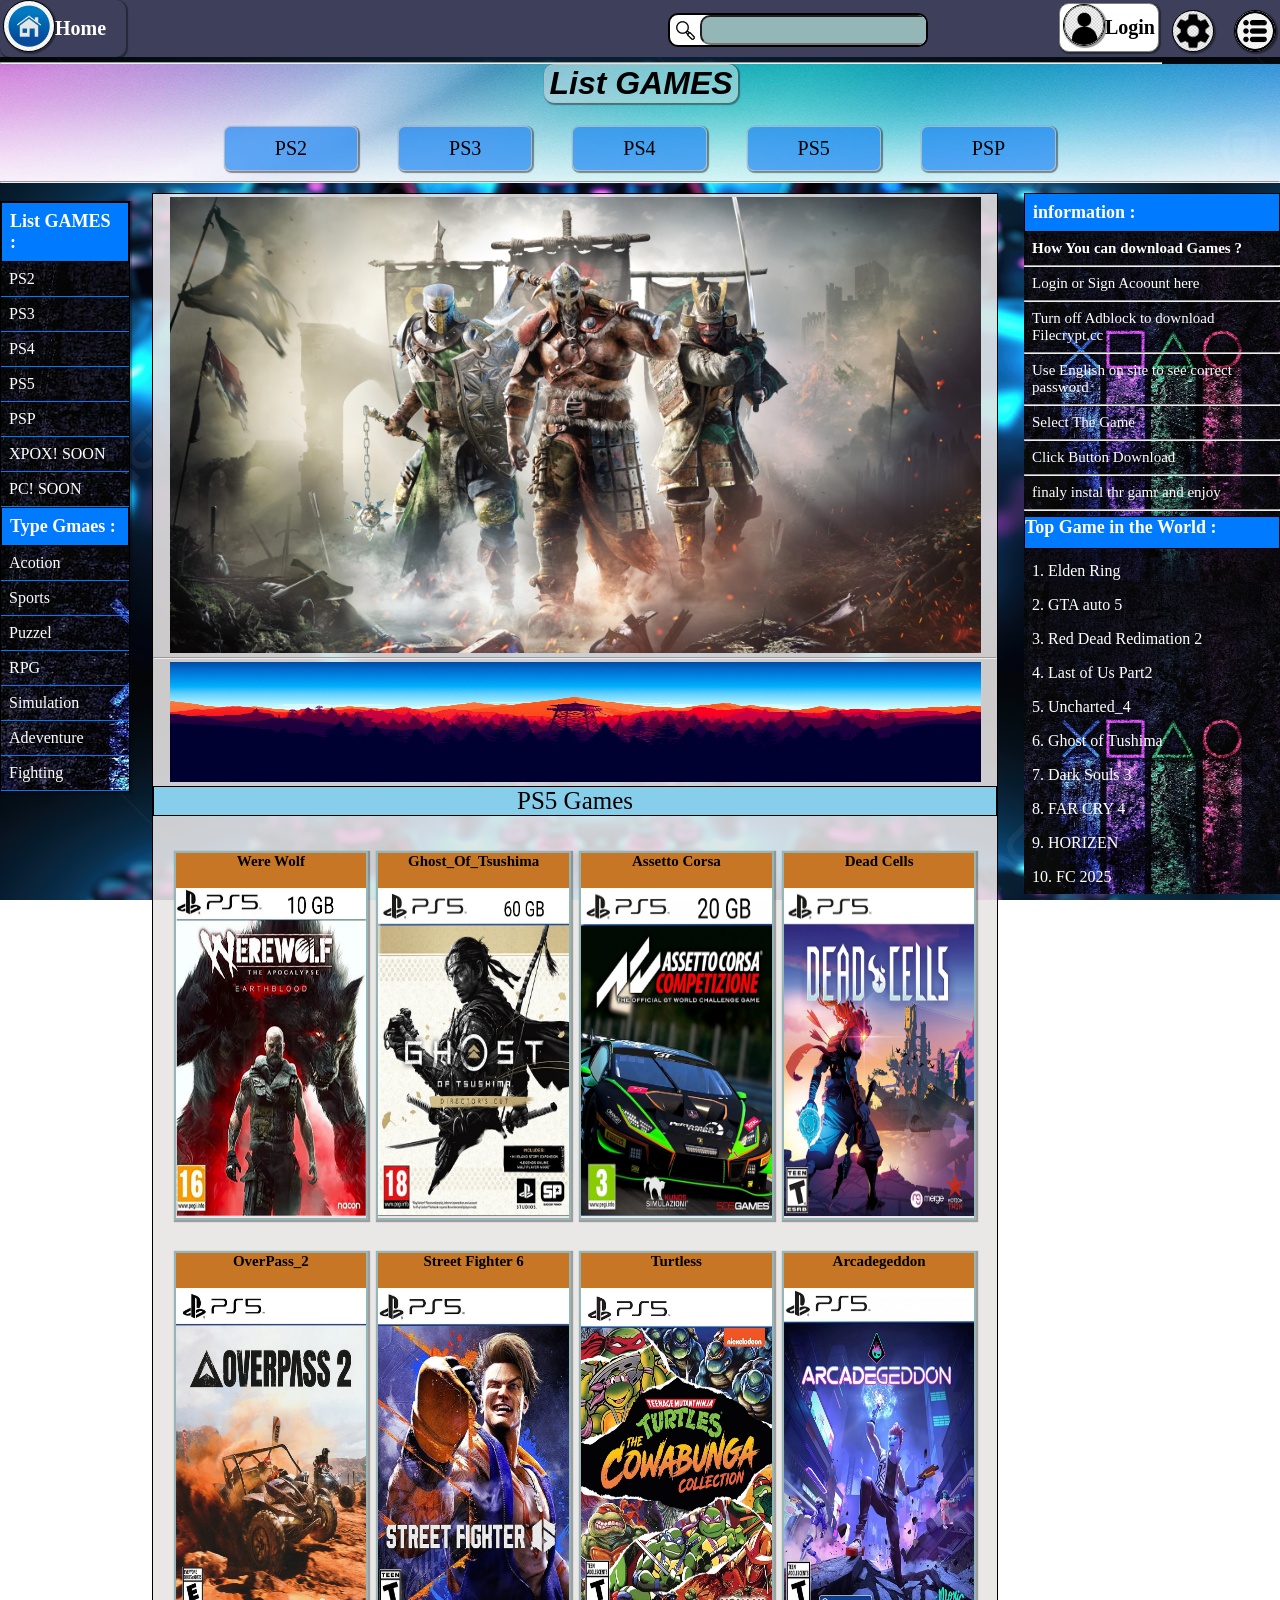
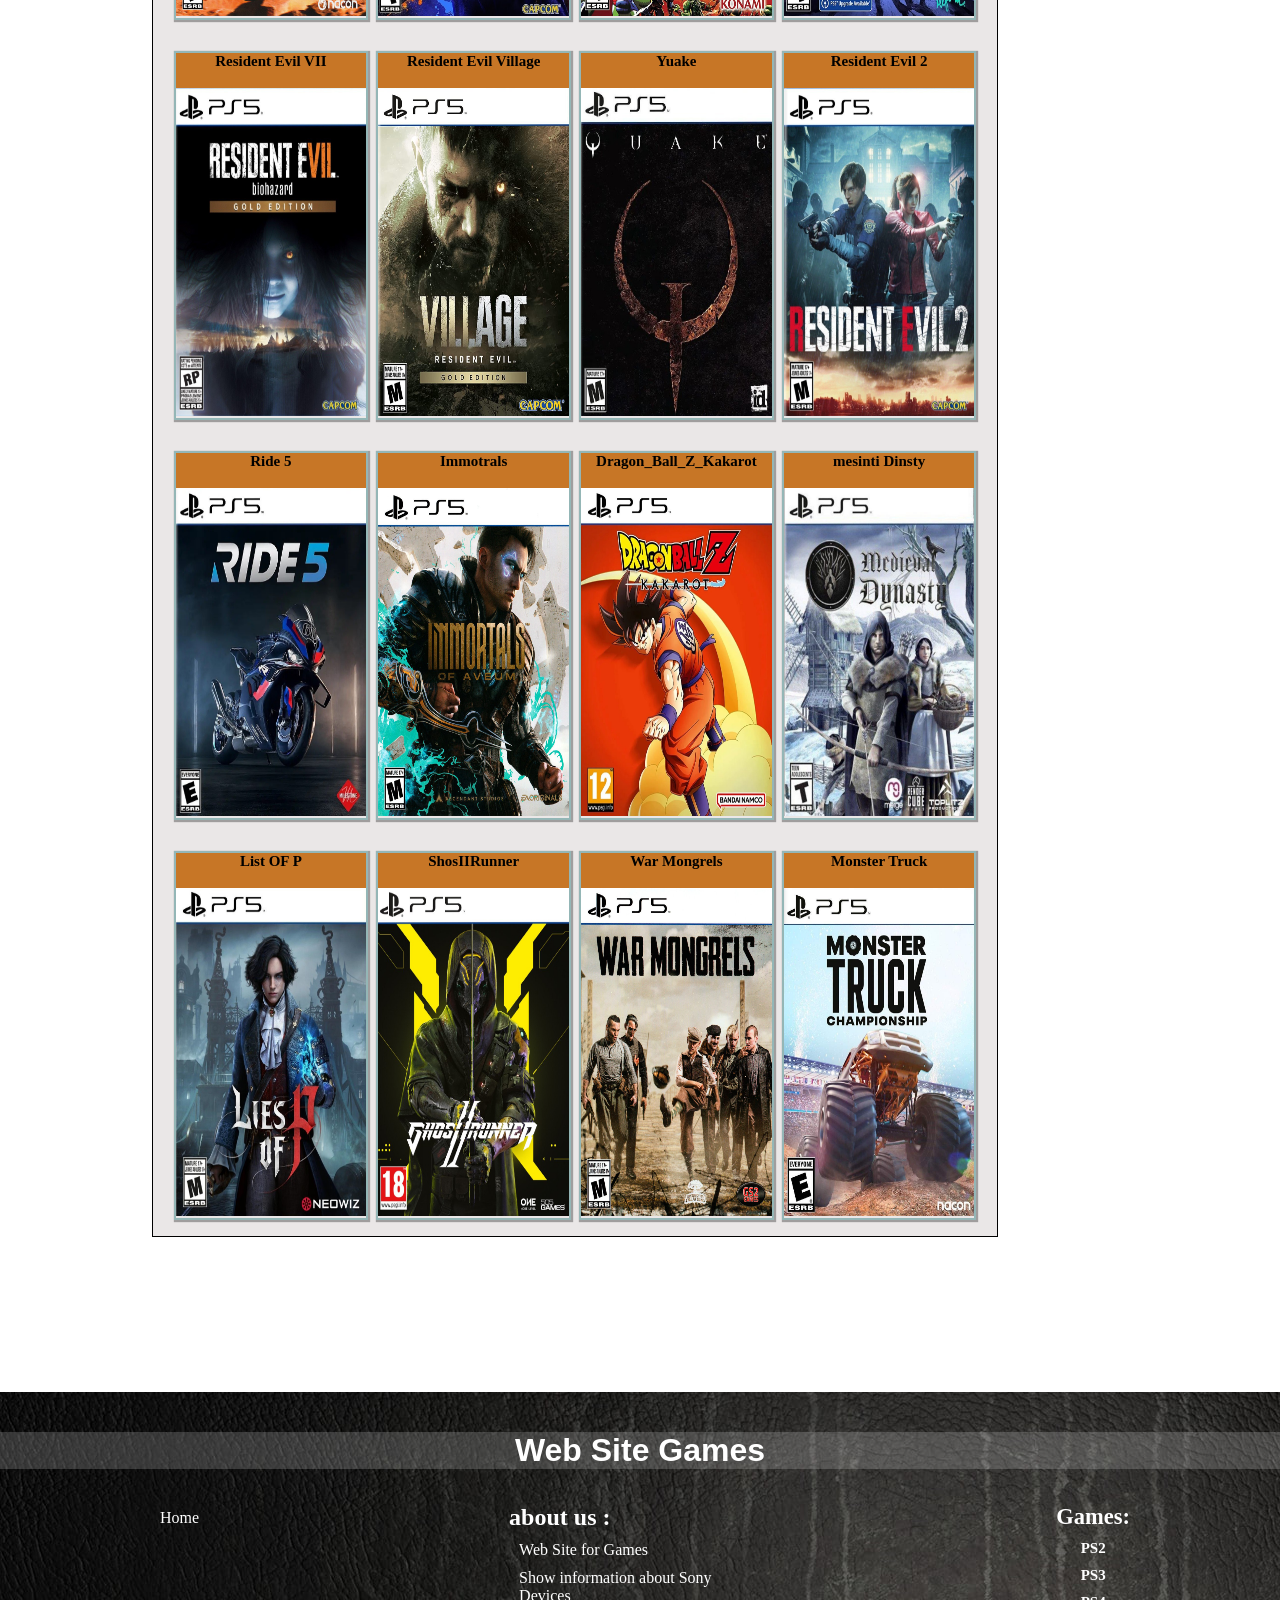
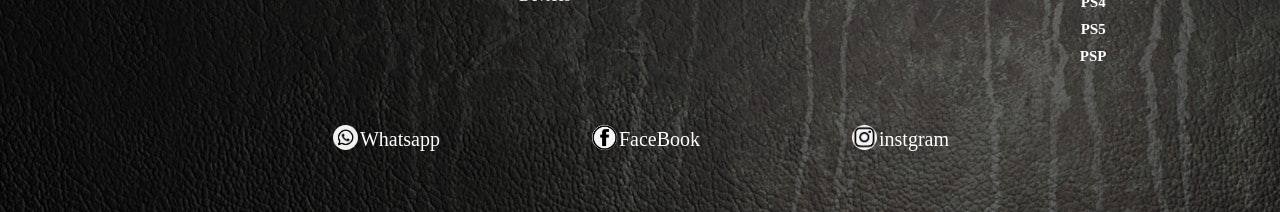
<file: ps5_page.html>
<!DOCTYPE html>
<html lang="en">
<head>
    <meta charset="UTF-8">
    <meta name="viewport" content="width=device-width, initial-scale=1.0">
    <title>PS5_page</title>
    <link rel="stylesheet" href="Login_page.html">
    <link rel="stylesheet" href="Css_page.css">
    <link rel="stylesheet" href="ps4_page.html">
    <link rel="stylesheet" href="index.html">
    <link rel="stylesheet" href="ps3_page.html">
    <link rel="stylesheet" href="ps2_page.html">
    <link rel="stylesheet" href="psp_page.html">
    <link rel="stylesheet" href="ps5_page.html">
    <script src="js_page.js"></script>
</head>
<body style="background-image: url('imgs/poster_controlers_ps4.jpg');background-attachment: fixed;">
    <div class="headup">
        <div class="list">
            <img style="width: 40px;height:40px;padding: 0;"  src="imgs/list.jpg" alt="">
    
        </div>
        <div class="tools">
            <img style="width: 40px;height:40px;padding: 0;"  src="imgs/tools.png" alt="">
    
        </div>
    
        <div class="sign">
            <a href="Login_page.html"><img style="width: 40px;height:40px;padding: 0;"  src="imgs/sing.png" alt="signed"></a>
            <h4 style="padding: 0;margin: 0;"><a href="">Login</a></h4>
        </div>
        <div class="search_o">
            <label><div id="img_search"><img style="width: 25px;  padding: 0;margin: 3px;" src="imgs/search.jpg" alt=""></div></label>
            <form><input type="search"></form>
        </div>
        <div class="home">
            <a href="index.html"><img style="width: 50px;height:50px;padding: 0;" src="imgs/home.png" alt="img_Site"></a> 
            <h4 style="padding: 0;margin: 0;"><a href="index.html">Home</a></h4>
          </div>
    
    </div>
    <hr>
   
    
    <div class="nav">
        <h1>List GAMES</h1>
        <ul>
            <div class="nav_light"><a href="ps2_page.html"><li>PS2</li></a></div>
            <div class="nav_light"><a href="ps3_page.html"><li>PS3</li></a></div> 
            <div class="nav_light"><a href="ps4_page.html"><li>PS4</li></a></div>
            <div class="nav_light"><a href="ps5_page.html"><li>PS5</li></a></div> 
            <div class="nav_light"><a href="psp_page.html"><li>PSP</li></a></div>
             
            
        </ul>
        
    </div>
    <hr>
   
    <aside class="right_side">
        <div class="aside_list_information">
            
            <ul>
                <div class="aside_light_right"><li style="border: solid black 1px;font-size: 18px;font-weight: bold;background-color: #007aff;color: white;">information :</li></div>
                <div class="aside_light_right"><li style="font-weight: bold;">How You can download Games ?</li></div>
                <hr>
                <div class="aside_light_right"><li>Login or Sign Acoount here</li></div>
                <hr>
                <div class="aside_light_right"><li>Turn off Adblock to download Filecrypt.cc</li></div>
                <hr>
                <div class="aside_light_right"><li>Use English on site to see correct password</li></div>
                <hr>
                <div class="aside_light_right"><li>Select The Game</li></div>
                <hr>
                <div class="aside_light_right"><li>Click Button Download</li></div>
                <hr>
                <div class="aside_light_right"><li>finaly instal thr gamr and enjoy</li></div>
                <hr>
            </ul>
                <ul id="top_game_list">
                    <div class="aside_light_right"><h4 style="border: solid black 1px; font-size: 18px;font-weight: bold;background-color: #007aff;color: white;
                    padding:0 0 10px 0;margin: 5px 0;">Top Game in the World :</h4></div>
                    <div class="aside_light_right"><li>Elden Ring</li></div>
                    <div class="aside_light_right"><li>GTA auto 5</li></div>
                    <div class="aside_light_right"><li>Red Dead Redimation 2</li></div>
                    <div class="aside_light_right"><li>Last of Us Part2</li></div>
                    <div class="aside_light_right"><li>Uncharted_4</li></div>
                    <div class="aside_light_right"><li>Ghost of Tushima</li></div>
                    <div class="aside_light_right"><li>Dark Souls 3</li></div>
                    <div class="aside_light_right"><li>FAR CRY 4</li></div>
                    <div class="aside_light_right"><li>HORIZEN</li></div>
                    <div class="aside_light_right"><li>FC 2025</li></div>
                </ul>
               
                
            

        </div>

    </aside>
    <section class="game_list">
        <div class="poster_games1">
            <img src="imgs/pster_honer.jpg" alt="">
        </div>
        <hr>
        <div class="poster_games2">
            <img src="imgs/poster_18.jpg" alt="">
        </div>
        
        <div class="type_games">
            PS5 Games
        </div>
        <div class="groub_gmaes">
            <div class="poster">
                <h3>Were Wolf</h3>
                <img src="ps5/wolf.jpg" alt="">
            </div>
            <div class="poster">
                <h3>Ghost_Of_Tsushima</h3>
                <img src="ps5/ghost.jpg" alt="">
            </div>
            <div class="poster">
                <h3>Assetto Corsa</h3>
                <img src="ps5/asset.jpg" alt="">
            </div>
            <div class="poster">
                <h3>Dead Cells</h3>
                <img src="ps5/dead-cells_53061026156_o_54440833942_o.jpg" alt="">
            </div>

        </div>
        <div class="groub_gmaes">
            <div class="poster">
                <h3>OverPass_2</h3>
                <img src="ps5/img_20250407_235715_997_54441809524_o.jpg" alt="">
            </div>
            <div class="poster">
                <h3>Street Fighter 6</h3>
                <img src="ps5/img_20250408_000032_596_54441619101_o.jpg" alt="">
            </div>
            <div class="poster">
                <h3>Turtless</h3>
                <img src="ps5/img_20250408_000607_906_54440762807_o.jpg" alt="">
            </div>
            <div class="poster">
                <h3>Arcadegeddon</h3>
                <img src="ps5/img_20250408_000628_971_54440762222_o.jpg" alt="">
            </div>

        </div>
        <div class="groub_gmaes">
            <div class="poster">
                <h3>Resident Evil VII</h3>
                <img src="ps5/img_20250408_000706_888_54441865623_o.jpg" alt="">
            </div>
            <div class="poster">
                <h3>Resident Evil Village</h3>
                <img src="ps5/img_20250408_000712_137_54440761897_o.jpg" alt="">
            </div>
            <div class="poster">
                <h3>Yuake</h3>
                <img src="ps5/img_20250408_001012_752_54441617106_o.jpg" alt="">

            </div>
            <div class="poster">
                <h3>Resident Evil 2</h3>
                <img src="ps5/img_20250408_001221_875_54440761157_o.jpg" alt="">

            </div>

        </div>
        <div class="groub_gmaes">
            <div class="poster">
                <h3>Ride 5</h3>
                <img src="ps5/img_20250408_104502_475_54441616101_o.jpg" alt="">

            </div>
            <div class="poster">
                <h3>Immotrals</h3>
                <img src="ps5/img_20250409_090921_107_54440761112_o.jpg" alt="">

            </div>
            <div class="poster">
                <h3>Dragon_Ball_Z_Kakarot</h3>
                <img src="ps5/img_20250409_233532_564_54441881548_o.jpg" alt="">

            </div>
            <div class="poster">
                <h3>mesinti Dinsty</h3>
                <img src="ps5/img_20250410_001752_658_54440863652_o.jpg" alt="">

            </div>

        </div>
        <div class="groub_gmaes">
            <div class="poster">
                <h3>List OF P</h3>
                <img src="ps5/img_20250415_233103_804_54454776329_o.jpg" alt="">

            </div>
            <div class="poster">
                <h3>ShosIIRunner</h3>
                <img src="ps5/img_20250418_120459_443_54461454304_o.jpg" alt="">

            </div>
            <div class="poster">
                <h3>War Mongrels</h3>
                <img src="ps5/img_20250419_074105_599_54461261226_o.jpg" alt="">

            </div>
            <div class="poster">
                <h3>Monster Truck</h3>
                <img src="ps5/monster-truck-championship_52691645043_o_54441876049_o.jpg" alt="">

            </div>

        </div>

    </section>
    <aside class="left_side">
        <div class="aside_list_game">
            
            <ul>
                <div class="aside_list_game_light"><li style="border: solid black 1px;font-size: 18px;font-weight: bold;background-color: #007aff;color: white;">List GAMES :</li></div>
                <div class="aside_list_game_light"><a href="ps2_page.html"><li>PS2</li></a></div>
                <div class="aside_list_game_light"><a href="ps3_page.html"><li>PS3</li></a></div>
                <div class="aside_list_game_light"><a href="ps4_page.html"><li>PS4</li></a></div>
                <div class="aside_list_game_light"><a href="ps5_page.html"><li>PS5</li></a></div>
                <div class="aside_list_game_light"><a href="psp_page.html"><li>PSP</li></a></div>
                <div class="aside_list_game_light"><li>XPOX! SOON</li></div>
                <div class="aside_list_game_light"><li>PC! SOON</li></div>
                <div class="aside_list_game_light"><li style="border: solid black 1px;font-size: 18px;font-weight: bold;background-color: #007aff;color: white;">Type Gmaes :</li></div>
                <div class="aside_list_game_light"><li>Acotion</li></div>
                <div class="aside_list_game_light"><li>Sports</li></div>
                <div class="aside_list_game_light"><li>Puzzel</li></div>
                <div class="aside_list_game_light"><li>RPG</li></div>
                <div class="aside_list_game_light"><li>Simulation</li></div>
                <div class="aside_list_game_light"><li>Adeventure</li></div>
                <div class="aside_list_game_light"><li>Fighting</li></div>
                
            </ul>

        </div>

    </aside>

    <footer>
        <h1>Web Site Games</h1>
        <div id="footer-1">
            
            <div class="foot-1">
                <ul>
                   
                    <li><a href="index.html">Home</a></li>
                </ul>
            </div>
           
        <div class="foot-2">
            
                <ul>
                    <h2>about us :</h2>
                    <li>Web Site for Games</li>
                    <li>Show information about Sony Devices</li>
                    
                </ul>
            
        </div>

        <div class="foot-3">
            <ul>
                <h2>Games:</h2>
                <a href="ps2_page.html"><li>PS2</li></a>
                <a href="ps3_page.html"><li>PS3</li></a>
                <a href="ps4_page.html"><li>PS4</li></a>
                <a href="ps5_page.html"><li>PS5</li></a>
                <a href="psp_page.html"><li>PSP</li></a>
            </ul>
        </div>
       
    </div>

    <div id="call_us" style="text-align: center;margin-top: 50px;">
        <div class="media_img">                         <a href="https://wa.me/967770346553"><img src="imgs/whatsapp.png" alt=""></a><a href="https://wa.me/967770346553">Whatsapp</a></div>
        <div style="margin: 0 150px;" class="media_img"><a href="https://www.facebook.com/profile.php?id=61573154571070&mibextid=JRoKGi"><img src="imgs/facebook.png" alt=""></a><a href="https://www.facebook.com/profile.php?id=61573154571070&mibextid=JRoKGi">FaceBook</a></div>
        <div class="media_img">                         <a href="https://www.instagram.com/hashirama7967?igsh=OGQ5ZDc2ODk2ZA=="><img src="imgs/instgram.png" alt=""></a><a href="https://www.instagram.com/hashirama7967?igsh=OGQ5ZDc2ODk2ZA==">instgram</a></div>
    </div>
        
    </footer>
    
</body>
</html>
</file>
<file: Css_page.css>
*{
    padding: 0;
    margin: 0;
}
/* ------------------------------------------------- */
.Email{
    display: flex;
    
    justify-content: center;
    align-items: center;
    margin-bottom: 10px;
    margin-top: 10px;
}
.Email label{
    margin: 0 5px;
}
.Password{
    display: flex;
    justify-content: center;
    align-items: center;
    margin: 0 22px 0 0;
    
}
.Password label{
    margin: 0 5px;
}
.login_page{
    background-color: #94b6b6;
    width: 300px;
    height: 150px;   
    border-radius: 10px;
    top: 75px;
    position: absolute;
    border: solid black;
    

}
.no_page{
    top: 100px;
    width: 300px;
    height: 300px;
    background-color: #169ad182;
    margin-left: 600px;
    padding: 0 50px;
    position: relative;
    border-radius: 10px;
    border: solid gray;
}
.login_page header h1{
    text-align: center;
    margin: 0;
    padding: 0;
}
.sub input{
    float: right;
    margin: 8px 10px 0;
    width: 70px;
    height: 30px;
    border-radius: 5px;
}
/* ------------------------------------------------- */

.headup{
    width: 100%;
    background-color: #3E3F5B;
    color: black;
    margin-bottom: 5px;
    max-width: 100%;
    font-size: 20px;
    height: 100%;
    position: sticky;
    
}

.home{  
    color: white;
    width: 120px;
    max-width: 120px;
    overflow: hidden;
    display: flex;
    align-items: center;
   
    cursor: pointer;
    text-align: center;
    border-radius: 10px;
    padding: 0 3px;
    box-shadow:  1px 1px 1px 1px rgba(9, 9, 8, 0.441);
}

 .home a{  
  color: white;
  text-decoration: none;
} 
.list{
    margin: 10px 4px 10px 10px;
    float: right; 
    
}
.sign{
    float: right;
    margin: 3px;
    display: flex;
    background-color: white;
    text-align: center;
    align-items: center;
    border-radius: 10px;
    padding: 0 3px;
    border: solid 1px gray;
    cursor: pointer;
    box-shadow:  1px 1px 1px 1px rgba(9, 9, 8, 0.441);
   
}
.sign a{
    color: black;
    text-decoration: none;
}
.tools{
    float: right;
    margin: 10px 10px ;
    
}
.home img,
.list img,
.sign img,
.tools img{
    width: 250px;
    height: 250px;
    padding: 20px 20px 0;
    border-radius: 50px;
    border: 1px solid black;
    box-shadow:  1px 1px 1px 1px rgba(9, 9, 8, 0.441);
}
.search_o{
    width: 20%;
    max-width: 20%;
    overflow: hidden;
    display: flex;
    align-items: center;
    
    margin: 1% 10%;
    background-color: white;
    cursor: pointer;
    float: right;
    text-align: center; 
    border-radius: 10px;
    border:  solid black 2px;
}
.search_o input{
    border-radius: 10px;
    margin: 0 0 0 10px;
    width: 160%;
    max-width: 160%;
    overflow: hidden;
    height: 30px;
    background-color: #94b6b6;
}
/* ------------------------------------------------- */
.back_mode{
    background-color: rgba(23, 116, 116, 0.559);
    width: 15%;
    Border: 2px solid #ddd;
    border-radius: 10px;
    Box-shadow: 0 2px 5px rgba(0,0,0,0.1);
    padding: 5px 0;    
}
.back_gro{
justify-content: center;
display: flex;
width: 99%;


}
.back_gro button{
    margin: 0 10px;  
}
.back_gro_black button {   
    color: white;
    background-color: black;
    font-size: 100%;
    font-weight: bold;
}
.back_gro_white button{
    color: black;
    font-size: 100%;
    font-weight: bold;
    background-color: white;
}
Button {
    Padding: 10px 20px;
    Margin-top: 10px;
    Border: none;
    Color: white;
    Cursor: pointer;
    Border-radius: 5px;
}

.back_gro_black Button:hover {
    Background-color: #2a2926;
}
.back_gro_white Button:hover {
    Background-color: #fff7e0;
}
.back_mode h2{
    text-align: center;
    padding: 0%;
    margin: 3px 0;
    background-color: #613232;
    border-radius: 10px;
    margin:0 30% 3%;
    color: white;

    

}

/* ------------------------------------------------- */
.nav{
    
    background-image: url('imgs/poster_ps5_wallpeper_3.jpg') ;
    background-size:  cover;
    background-position: bottom;
    width: 100%;
    
}
.nav h1{
font-family: 'Franklin Gothic Medium', 'Arial Narrow', Arial, sans-serif;
font-style: italic;
text-align: center;
background-color: #f9f1f165;
width: 15%;
margin: 0 42.5% ;
margin-bottom: 1%;
border-radius: 10px;
border: #b7c1c1b4 solid 1px;
box-shadow:  1px 1px 1px 1px rgba(9, 9, 8, 0.393);
}
.nav ul {
    /* background-color: #16b310; */
    padding: 0;
    display: flex;
    margin:0 10%;
    list-style: none;
    text-align: center;
    justify-content: center;  
}
.nav li {
    
    background-color: rgba(25, 131, 243, 0.666);
    padding:10px 50px;
    color: black;
    border: solid rgba(202, 194, 194, 0.733) 1px;
    border-radius: 7px;
    font-size: 20px;  
    margin: 10px 20px;
    box-shadow:  1px 1px 1px 1px rgba(9, 9, 8, 0.441);
}
.nav a{
text-decoration: none;
}
.nav_light :hover{
    background-color: rgba(25, 130, 243, 0.296);
     
     font-weight: bold;
}
/* ------------------------------------------------- */
.right_side{
    /* background-color: #e8dedec7; */
    background-image: url('imgs/poster_xbyz_2.jpg');
    background-size: contain;
    background-position: top;
    background-repeat: repeat;
    color: white;
    width: 20%;
    height: 100%;
    float: right;
    margin-top: 10px;
    /* border: solid black 1px; */
    
}

.aside_list_information ul{
    list-style: none;
    padding: 0;
    margin: 0;
    
 }
 #top_game_list{
    list-style: decimal;
    list-style-position: inside;
 }
 #top_game_list li{
   font-size: 16px;
 }
 #top_game_list .aside_light_right :hover{
    background-color: rgba(255, 179, 0, 0.529);
    color: white;
    font-weight: bold;
 }
.aside_list_information li{
    font-size: 15px;
    
     padding: 8px;
     
 }
.aside_light_right :hover{
    background-color: rgba(0, 255, 42, 0.525);
    color: white;
     font-weight: bold;
     
 }
/* ------------------------------------------------- */
.left_side{
    background-image: url('imgs/poster_xbyz_2.jpg');
    width: 10%;
    height: 100%;
    margin-top: 18px;
    margin-bottom: 2200px;
    
    border: solid black 1px;
    color: white;
    box-shadow:  1px 1px 1px 1px rgba(9, 9, 8, 0.329);
    
}
.aside_list_game ul{
    list-style: none;
    padding: 0;
    margin: 0;
    
 }
.aside_list_game li{
     border-bottom: 1px solid #007aff;
     padding: 8px;
     
 }
.aside_list_game_light :hover{
     background-color: rgba(0, 255, 255, 0.336);
     
     font-weight: bold;
     
 }
 .aside_list_game_light a{
    text-decoration: none;
    color: white;
 }


 /* ------------------------------------------------- */
.game_list{
    background-color: #e8e4e4e1;
    width: 66%;
    height: 100%;
    float: right;
    margin: 10px 2%;
    border: solid black 1px;
}
.poster_games1 img{
    width: 96%;
    margin: 3px 2% 0;

}
.poster_games2 img{

    width: 96%;
    height: 120px;
    margin: 3px 2% 0;


}
.type_games{
    background-color: skyblue;
    color: black;
    margin-bottom:20px ;
    text-align: center;
    font-size: 25px;
    border: solid black 1px;
}
.groub_gmaes{
    width: 96%;
    height: 400px;
    margin: 0 2%;
    
    display: flex;

}
.poster{
    width: 24%;
    margin: 15px 0.5% 2%;
    border:solid #94b6b6 2px;
    text-align: center;
    box-shadow:  1px 1px 1px 1px rgba(9, 9, 8, 0.329);
}
.poster img {
    cursor: pointer;
    width: 100%;
    height: 90%;
    

}
h3{
    max-height: 15px;
    overflow: visible;
    font-size: 15px;
    padding: 0 0 20px;
    margin: 0;
    background-color: rgb(199, 118, 38);
}
#img_search{
    width: 20px;
    height: 30px;
    border-radius: 30px;
}
.poster a{
    text-decoration: none;
    color: black;
}
/* ------------------------------------------------ */
.game{

    background-color:blanchedalmond;
    width:37.5%;
    margin: 5% 30% 1%;
}
#elden_ring img{
width: 180px;
}
 table{
    border: 1px black solid;
    text-align: center;
   width: 50%;
   font-weight: bold;
 }
 
table td{
    padding:2px 40px;
    border: 2px black solid;
 }
 .td_green{
    background-color: coral;
 }
 .td_yellow{
    background-color: yellow;
 }
 
.download{
    width: 20%;
    margin:0 40%;
}

.download button{
    border-radius: 10px;
    width: 100%;
    padding:10px 0 ;
    background-color: skyblue;
    cursor: pointer;

}
.info_game{
    font-size: 60px;
    background-color: bisque;
    border: 2px black solid;
    border-radius: 10px;
    text-align: center;
}
.descrtion_game{
    width: 70%;
    margin:3% 15%;
    background-color: #94b6b6;
    border-radius: 5px;
    border: 1px black solid;
    
}
.descrtion_game p{
    direction: rtl;
    font-size: 20px;
    padding: 20px;
    line-height: 1.8;
    letter-spacing: 1px;
    
}
.descrtion_game h2{
    text-align: center;
    background-color: gray;
    border-radius: 10px;
    padding: 0;
    margin: 0;
}
/* ------------------------------------------------------------ */
section{  
    width: 60%;
    height: 100%;
    float: right;
    margin: 10px 5%;

}
.groub_ps{
    
    display: flex;
    margin: 15px;
    justify-content: center;
    height: 300px;
   
}
.poster_devices{
    /* border: solid 1px black; */
    width: 50%;
    height: 100%;
    margin: 0 6px;
    text-align: center;
    cursor: pointer;
    
    
}
.poster_devices :hover{
    opacity: 92%;
}
.poster_devices button{
    margin: 0;
    padding: 0;
    width: 35%;
    height: 10%;
    font-size: 15px;
    background-color: #222222;
    color: white;
    font-family: 'Gill Sans', 'Gill Sans MT', Calibri, 'Trebuchet MS', sans-serif;
    font-weight: bold;
    box-shadow:  1px 1px 1px 1px rgba(9, 9, 8, 0.329);
}
.poster_devices img{
   width: 100%;
   height: 80%;
   margin: 0;
   border-radius:0 0 10px 10px;
   box-shadow:  1px 1px 1px 1px rgba(9, 9, 8, 0.329);
  
}
.poster_devices h1{
    background-color: #16b310;
    border-radius:  10px 10px 0 0;
    box-shadow:  1px 1px 1px 1px rgba(9, 9, 8, 0.329);
    
    
}


/* ------------------------------------------------------------ */
footer{
    padding-top: 40px;
    background-image: url('imgs/poster_sony_wallpeper.jpg');
    color: white;
    width: 100%;
    height: 380px;
    
}
footer h1 {
    text-align: center;
    font-family: Arial, Helvetica, sans-serif;
    background-color: #dddddd35;
    
}
footer ul {
    margin: 5px 150px;
}
#footer-1{
    display: flex;
    margin-top: 30px;
    
}
#footer-1 ul{

list-style-type: none;
}
footer li {
    margin: 10px;
}
footer a{
    color: white;
    text-decoration: none;
}
footer li :hover{
    color: rgba(255, 255, 255, 0.608);
}
footer #call_us :hover{
    color: rgba(255, 255, 255, 0.608);
}
footer #call_us {
    font-size: 20px;
    display: flex;
    justify-content: center;
}
.media_img{
 display: flex;
 align-items: center;
}
.media_img img{
margin: 0 2px;
width: 25px;
border-radius: 25px;
}
.foot-3{
    text-align: center;
    font-size: 15px;
    font-weight: bold;
}
.foot-3 a :hover{
    color: rgba(255, 255, 255, 0.608); 
}
</file>
